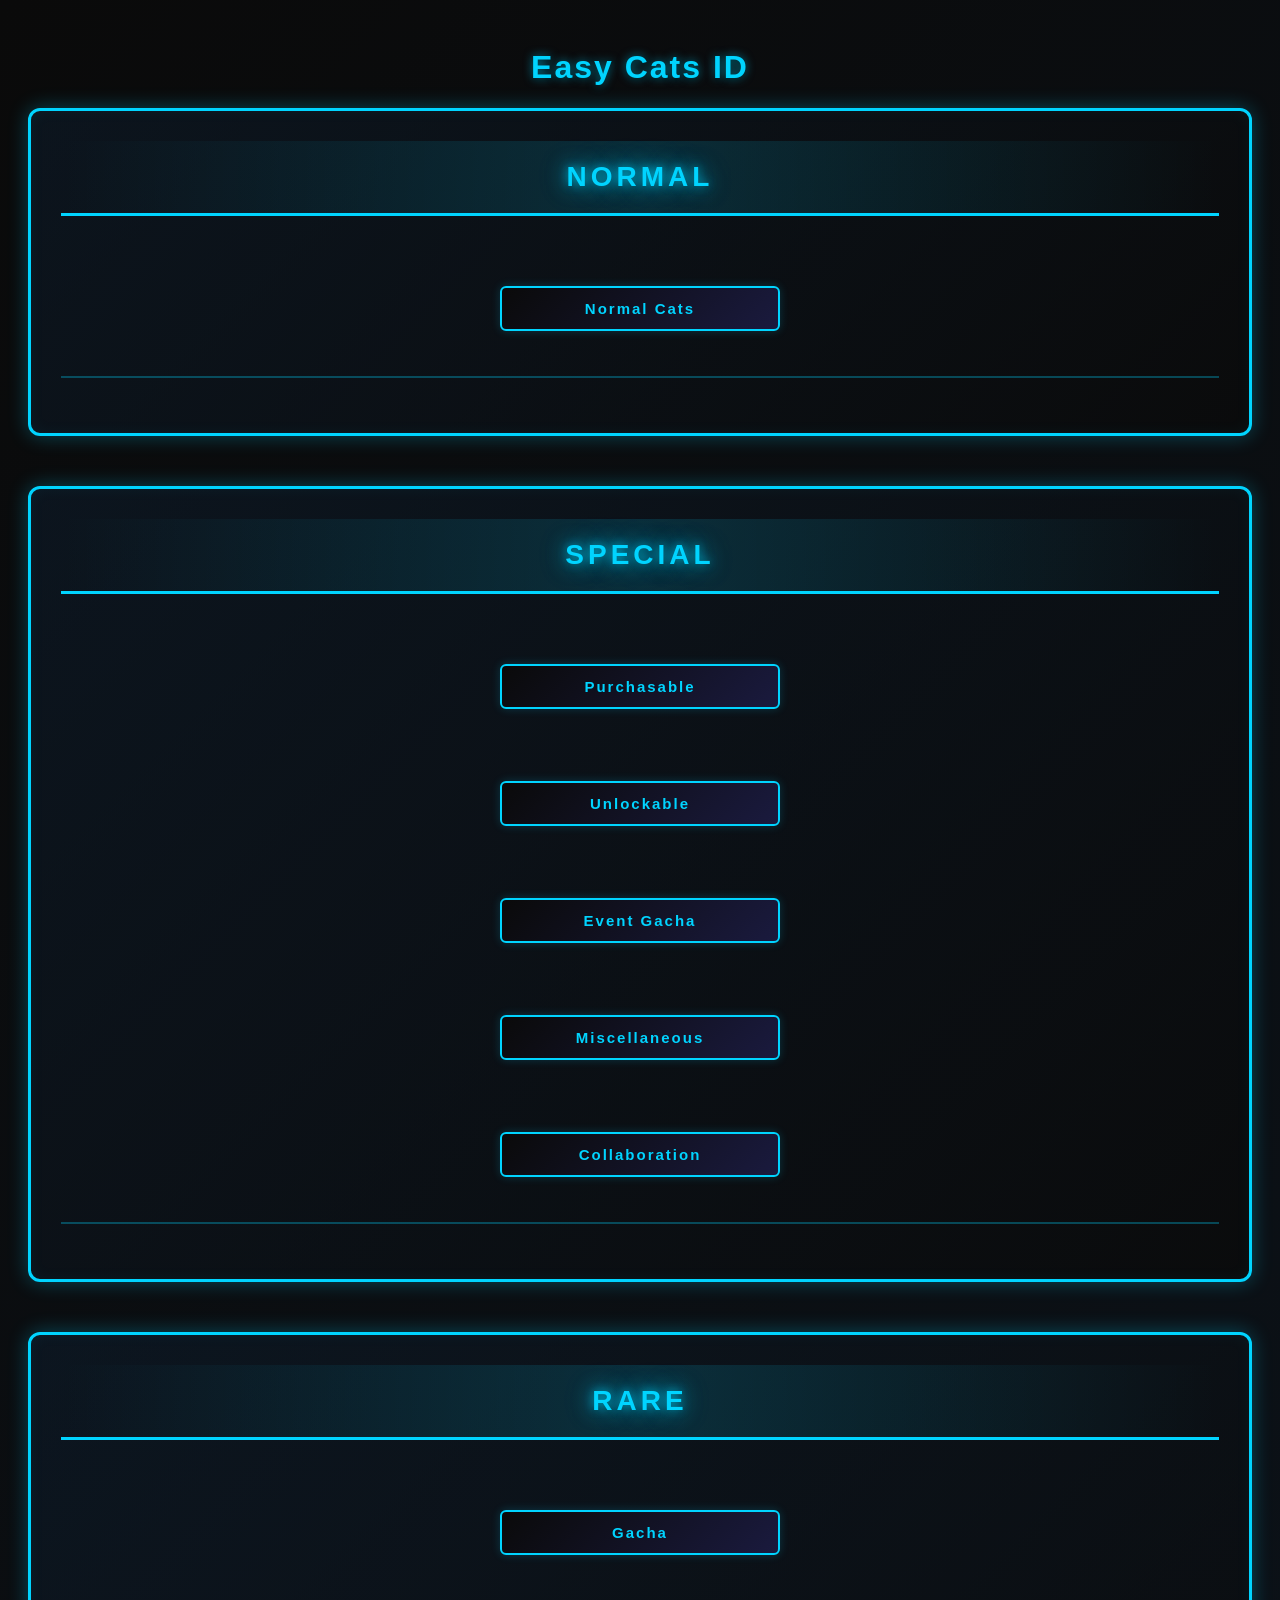
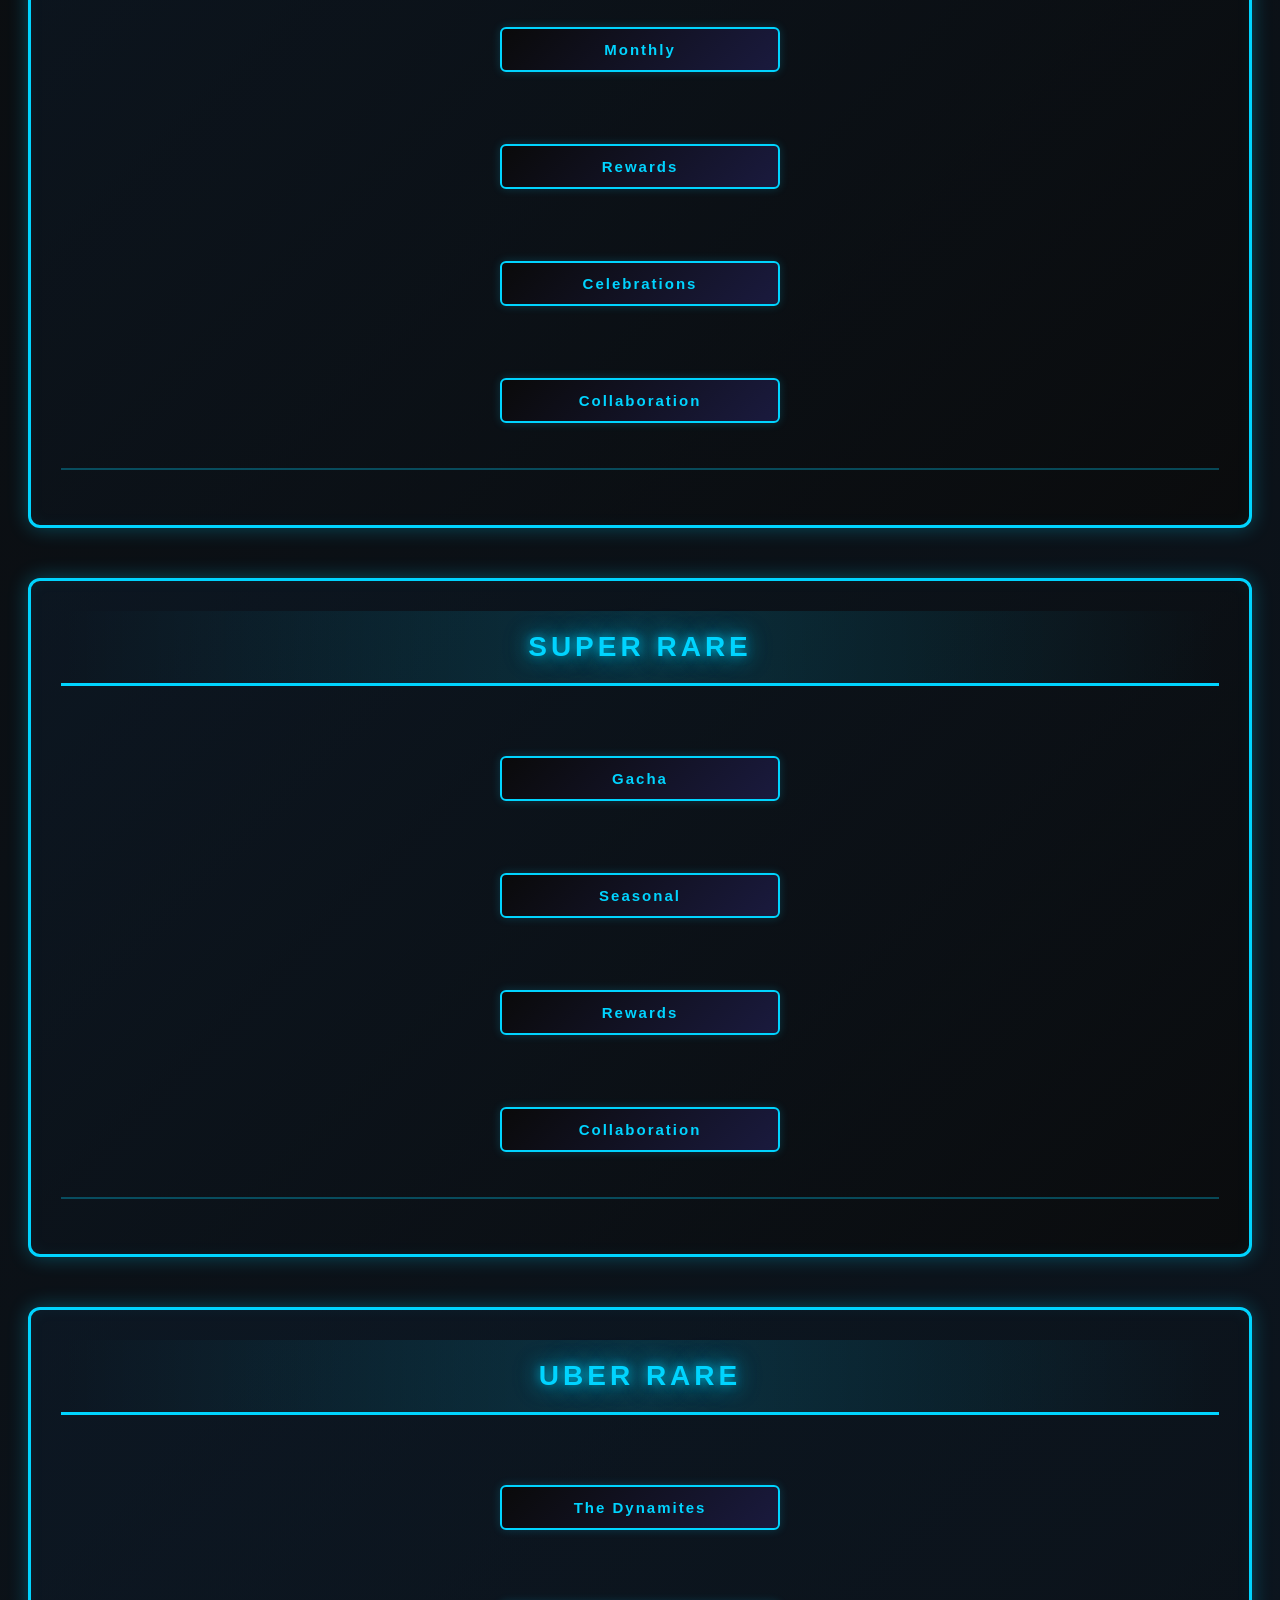
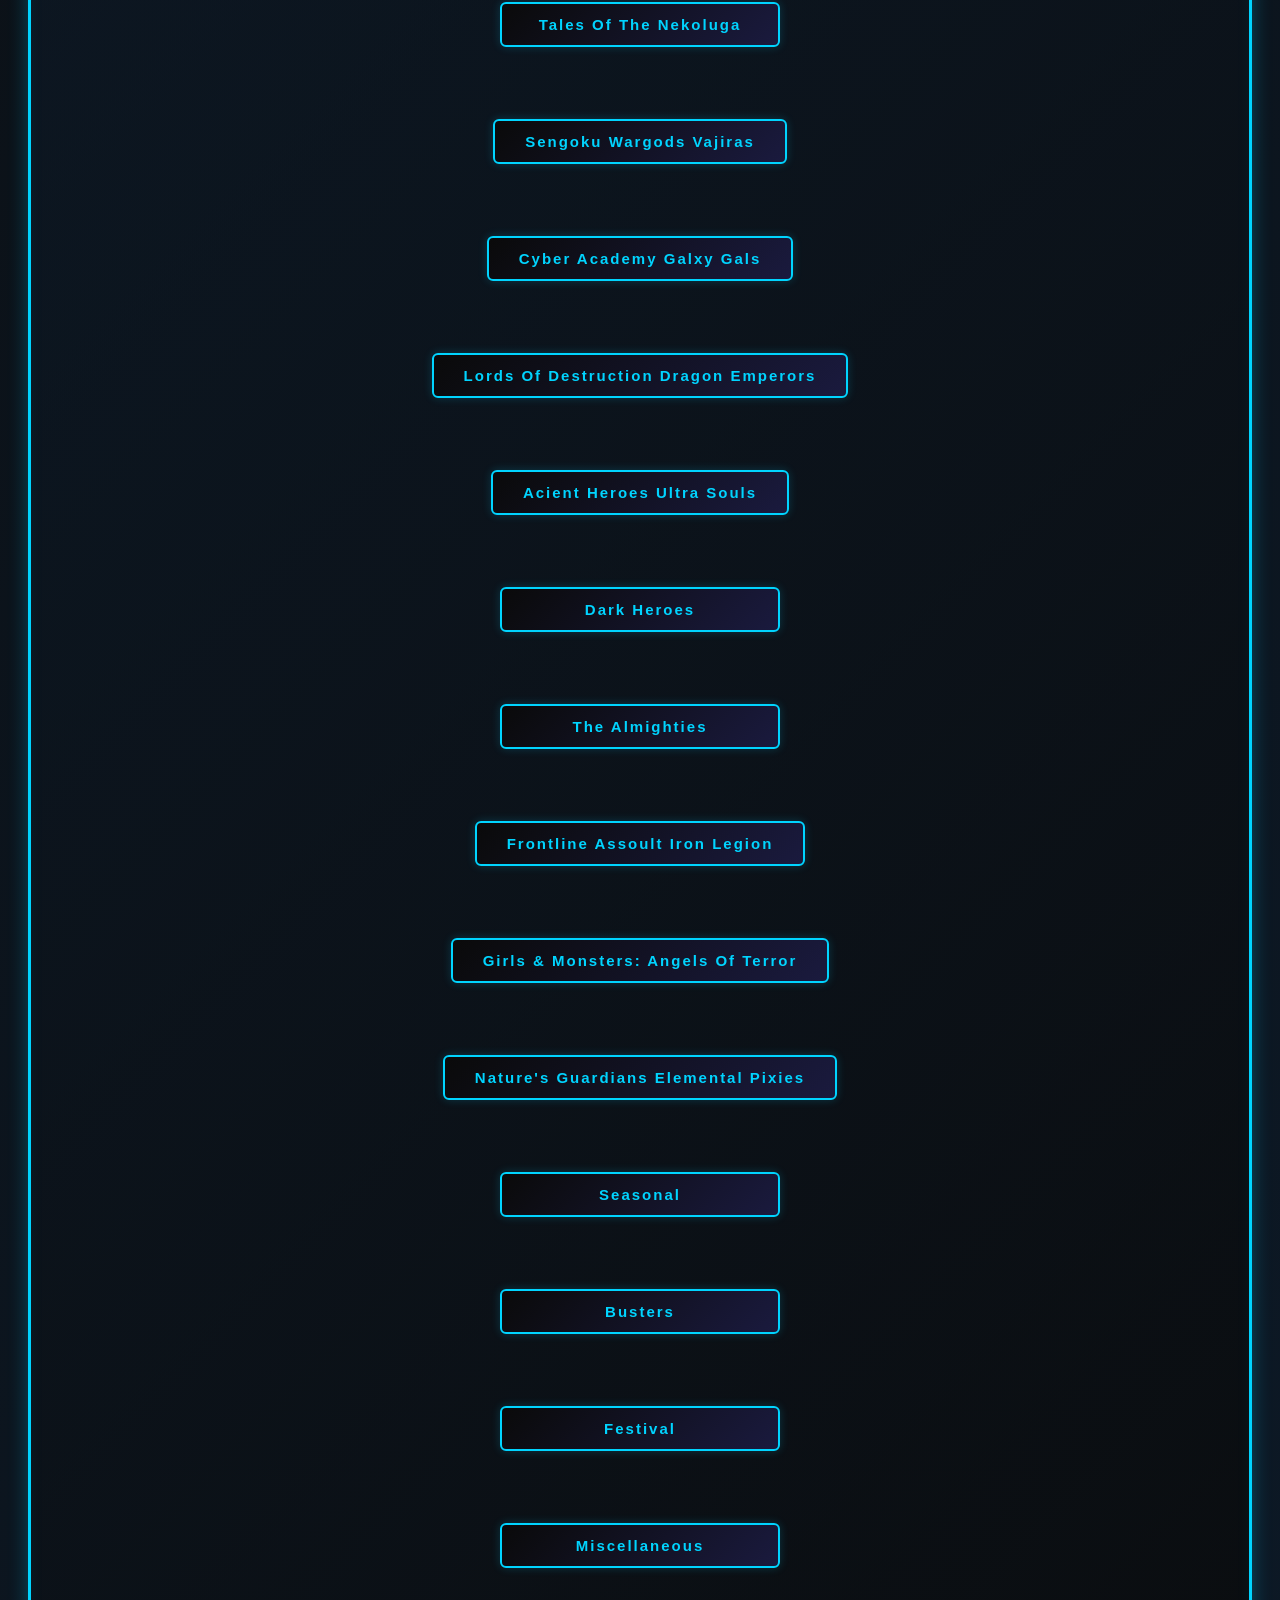
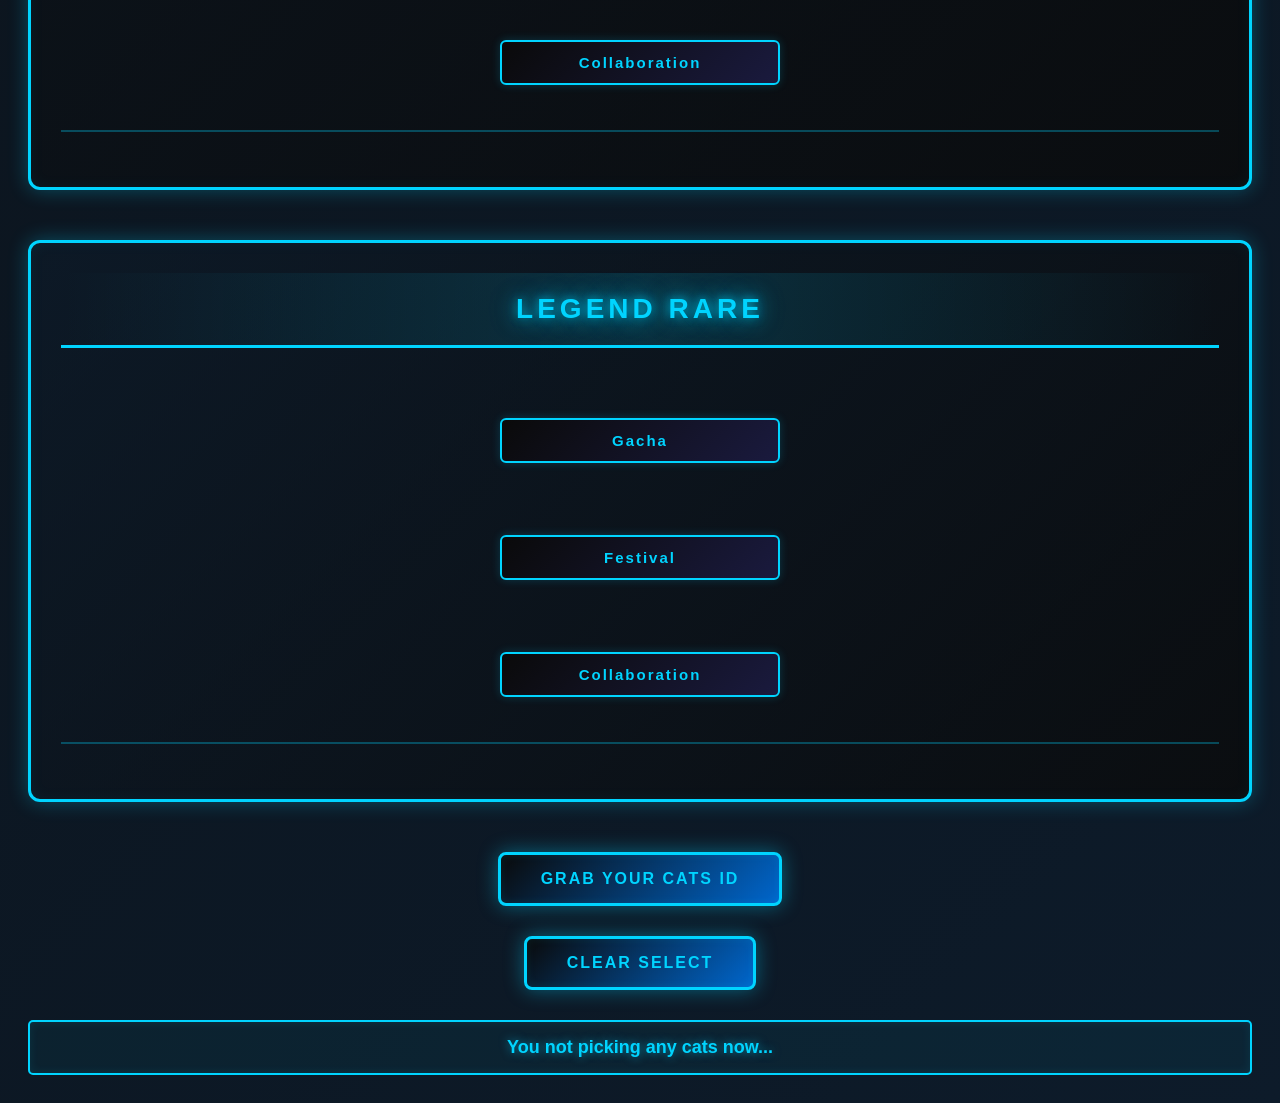
<file: Index.html>
<!DOCTYPE html>
<html lang="en">
<head>
    <meta charset="UTF-8">
    <meta name="viewport" content="width=device-width, initial-scale=1.0">
    <link rel="stylesheet" href="style.css">
    <title>Ez Cats ID V.2</title>
</head>
<body>
    <h1>Easy Cats ID</h1>

  <div id="cats-container">
    <!-- แสดงแมวแยกตามระดับ -->
  </div>

  <button onclick="showSelected()">Grab your cats id</button>
  <button onclick="clearSelected()">Clear Select</button>

  <div id="output">You not picking any cats now...</div>

  <script src="script.js"></script>
</body>
</html>
</file>
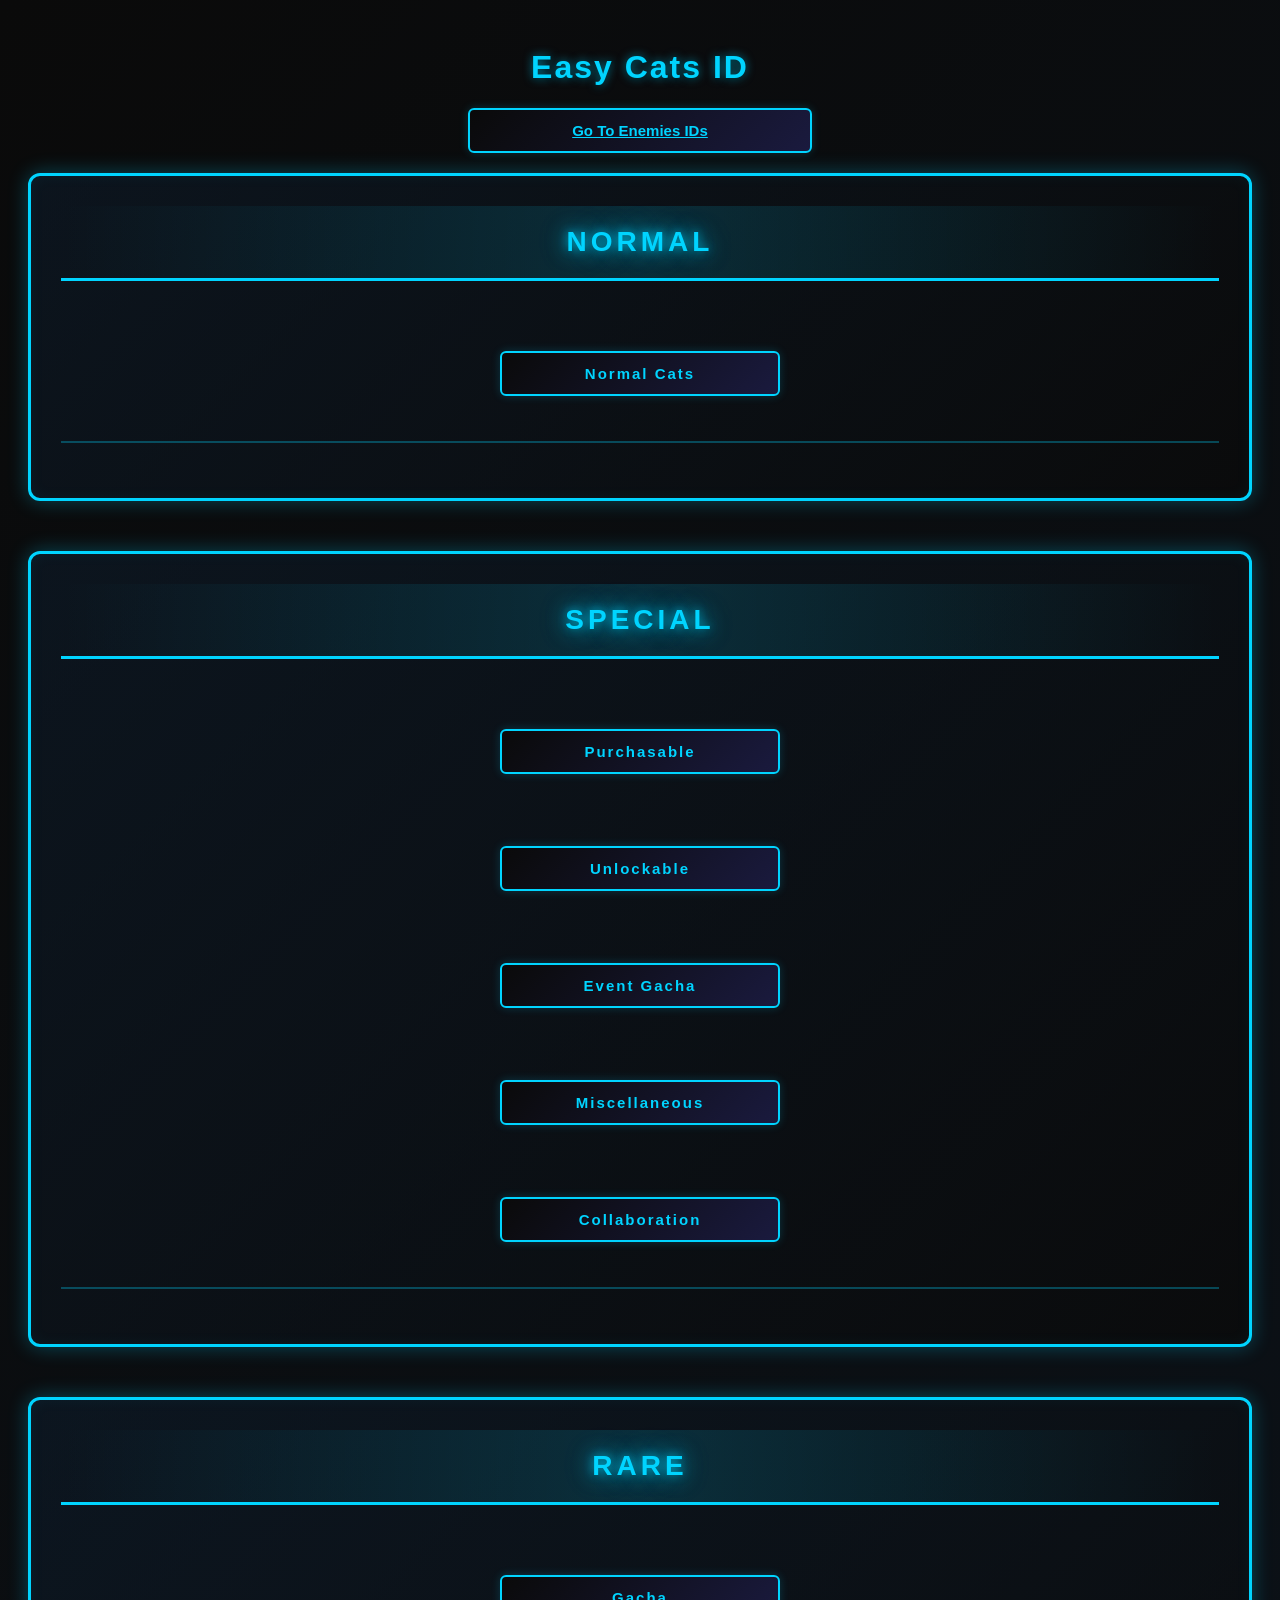
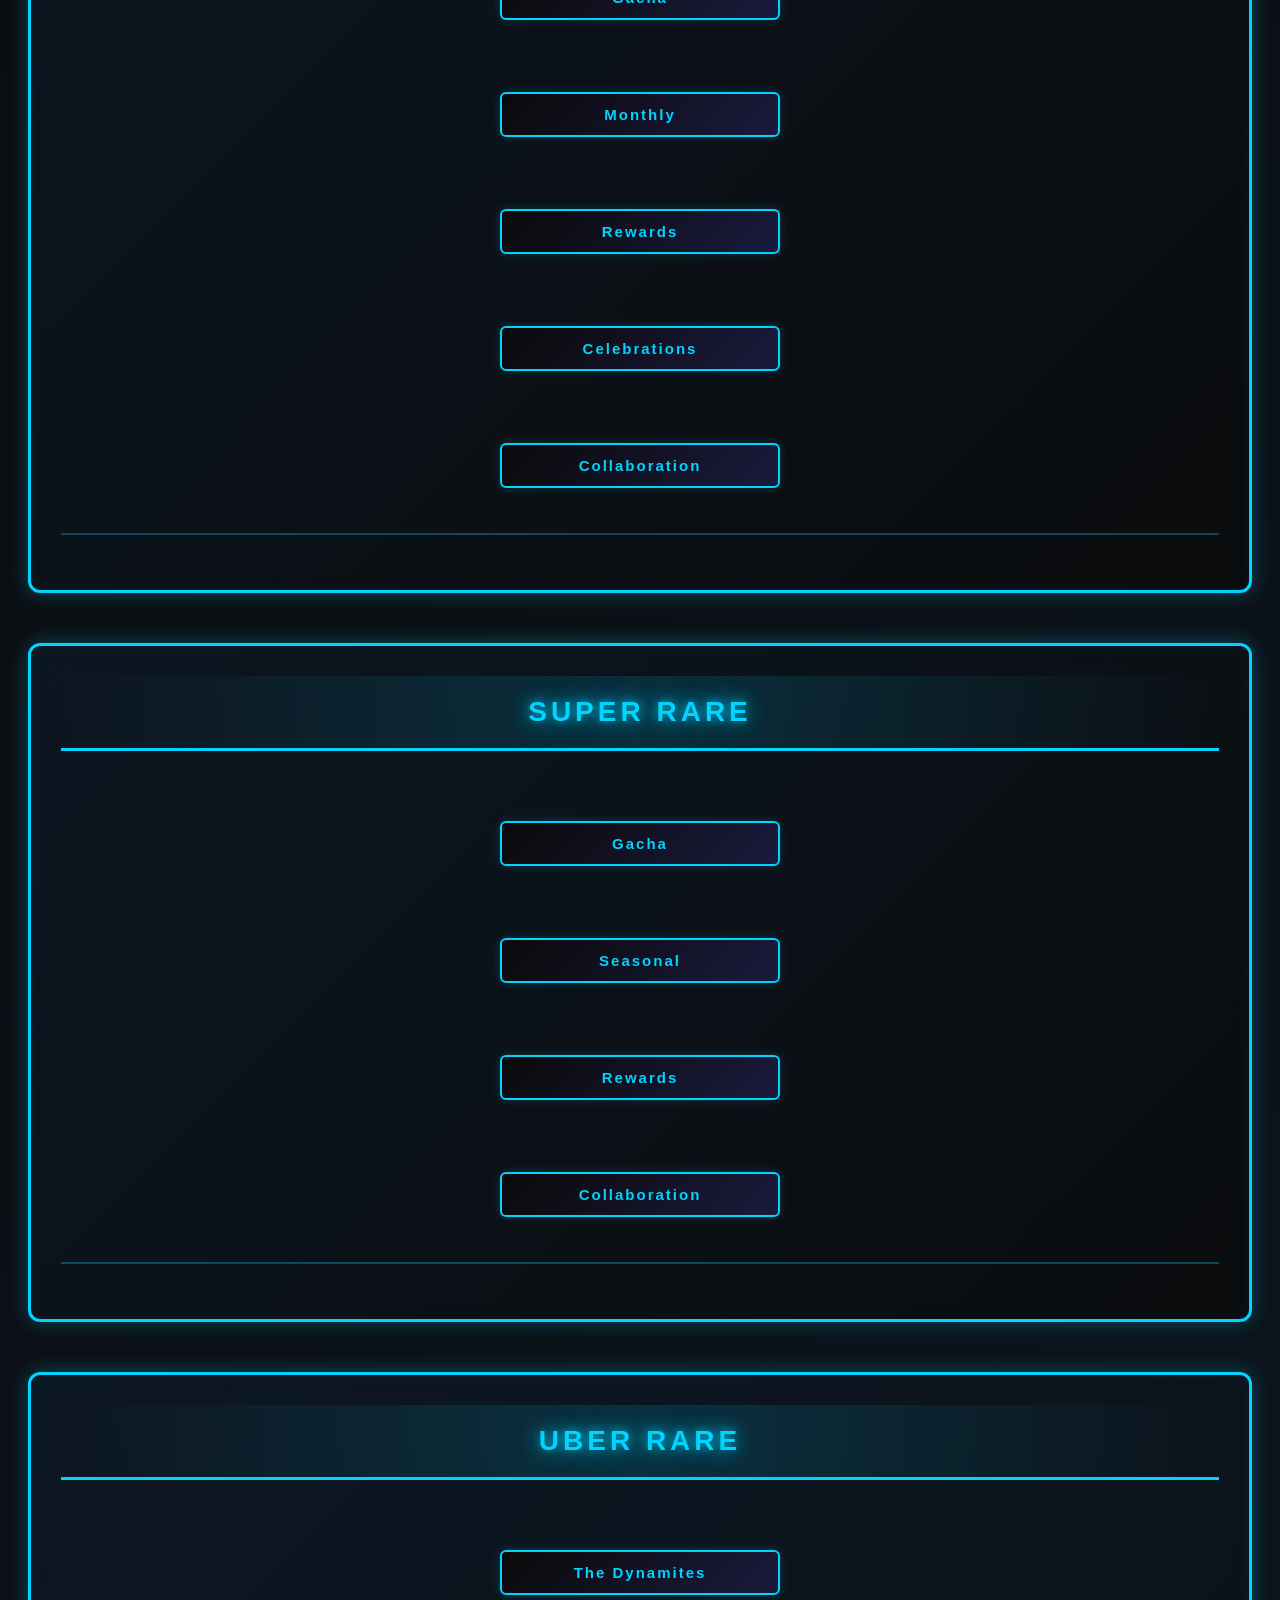
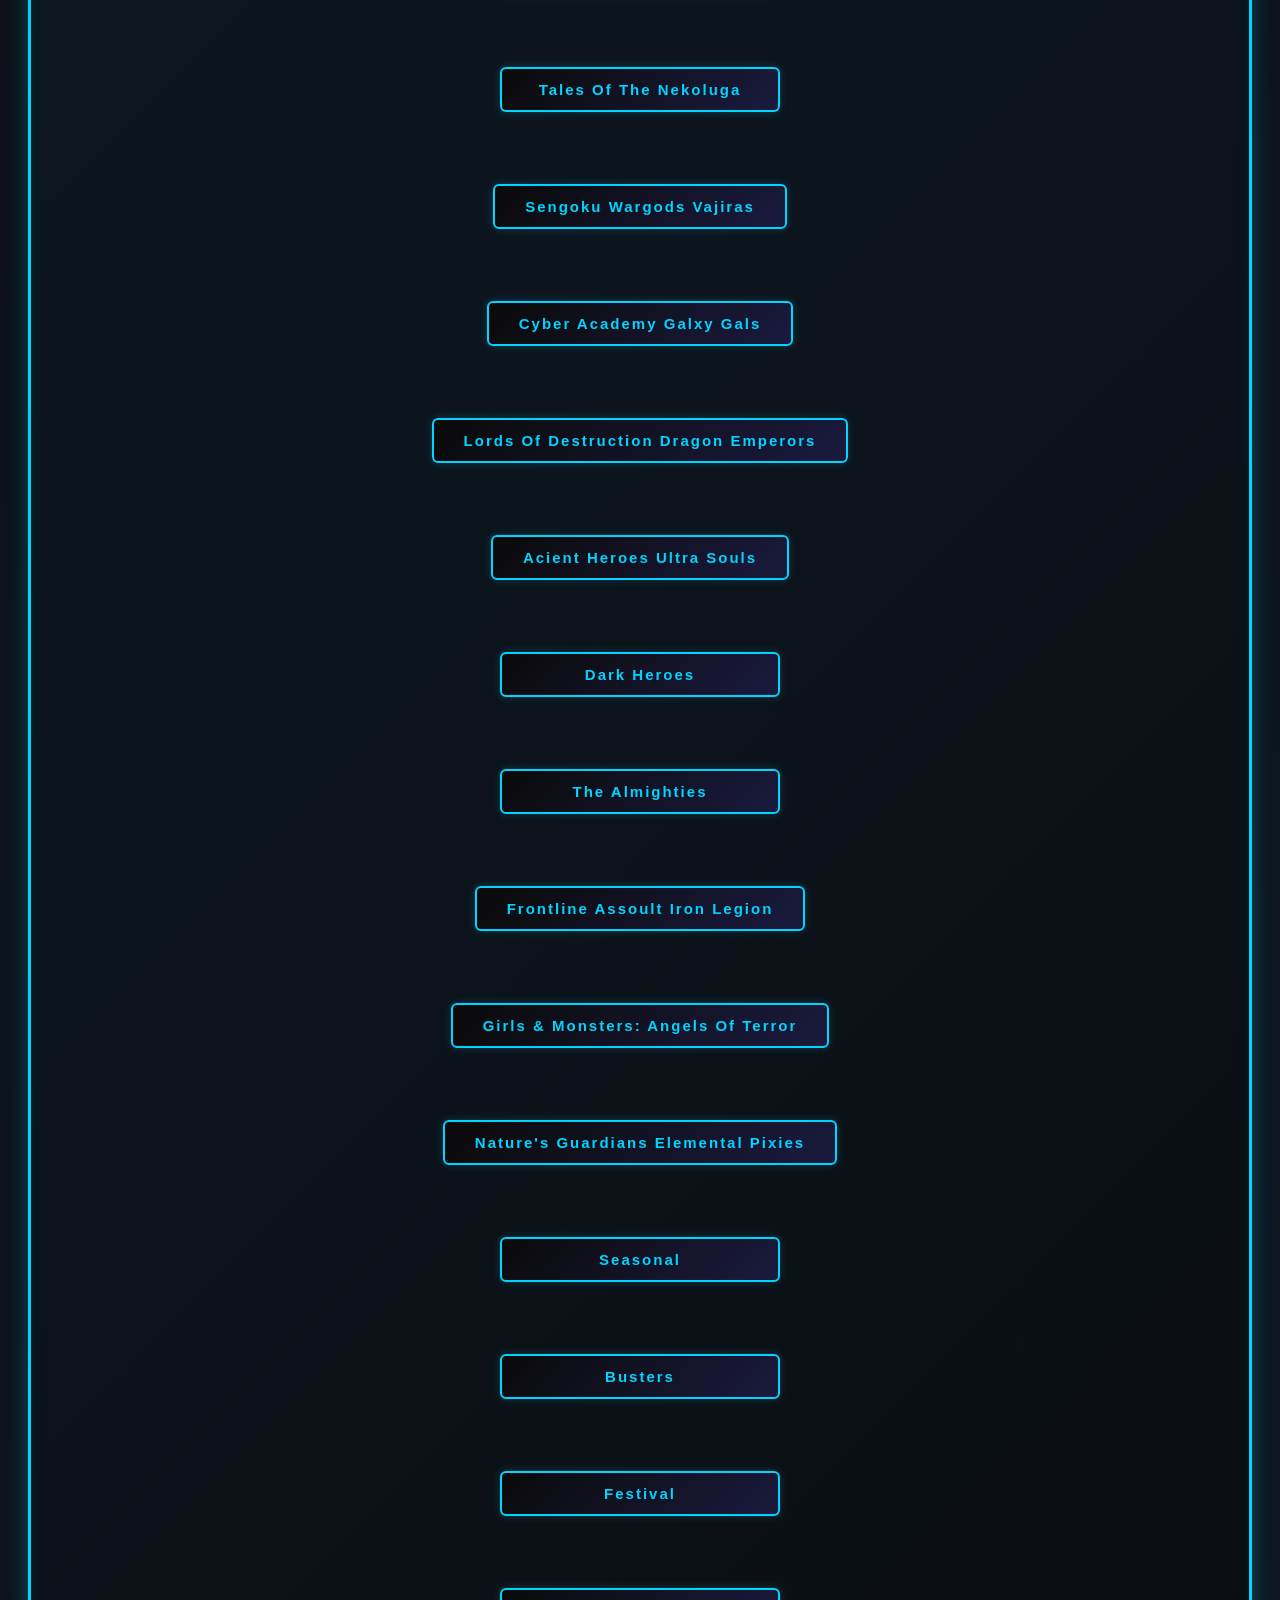
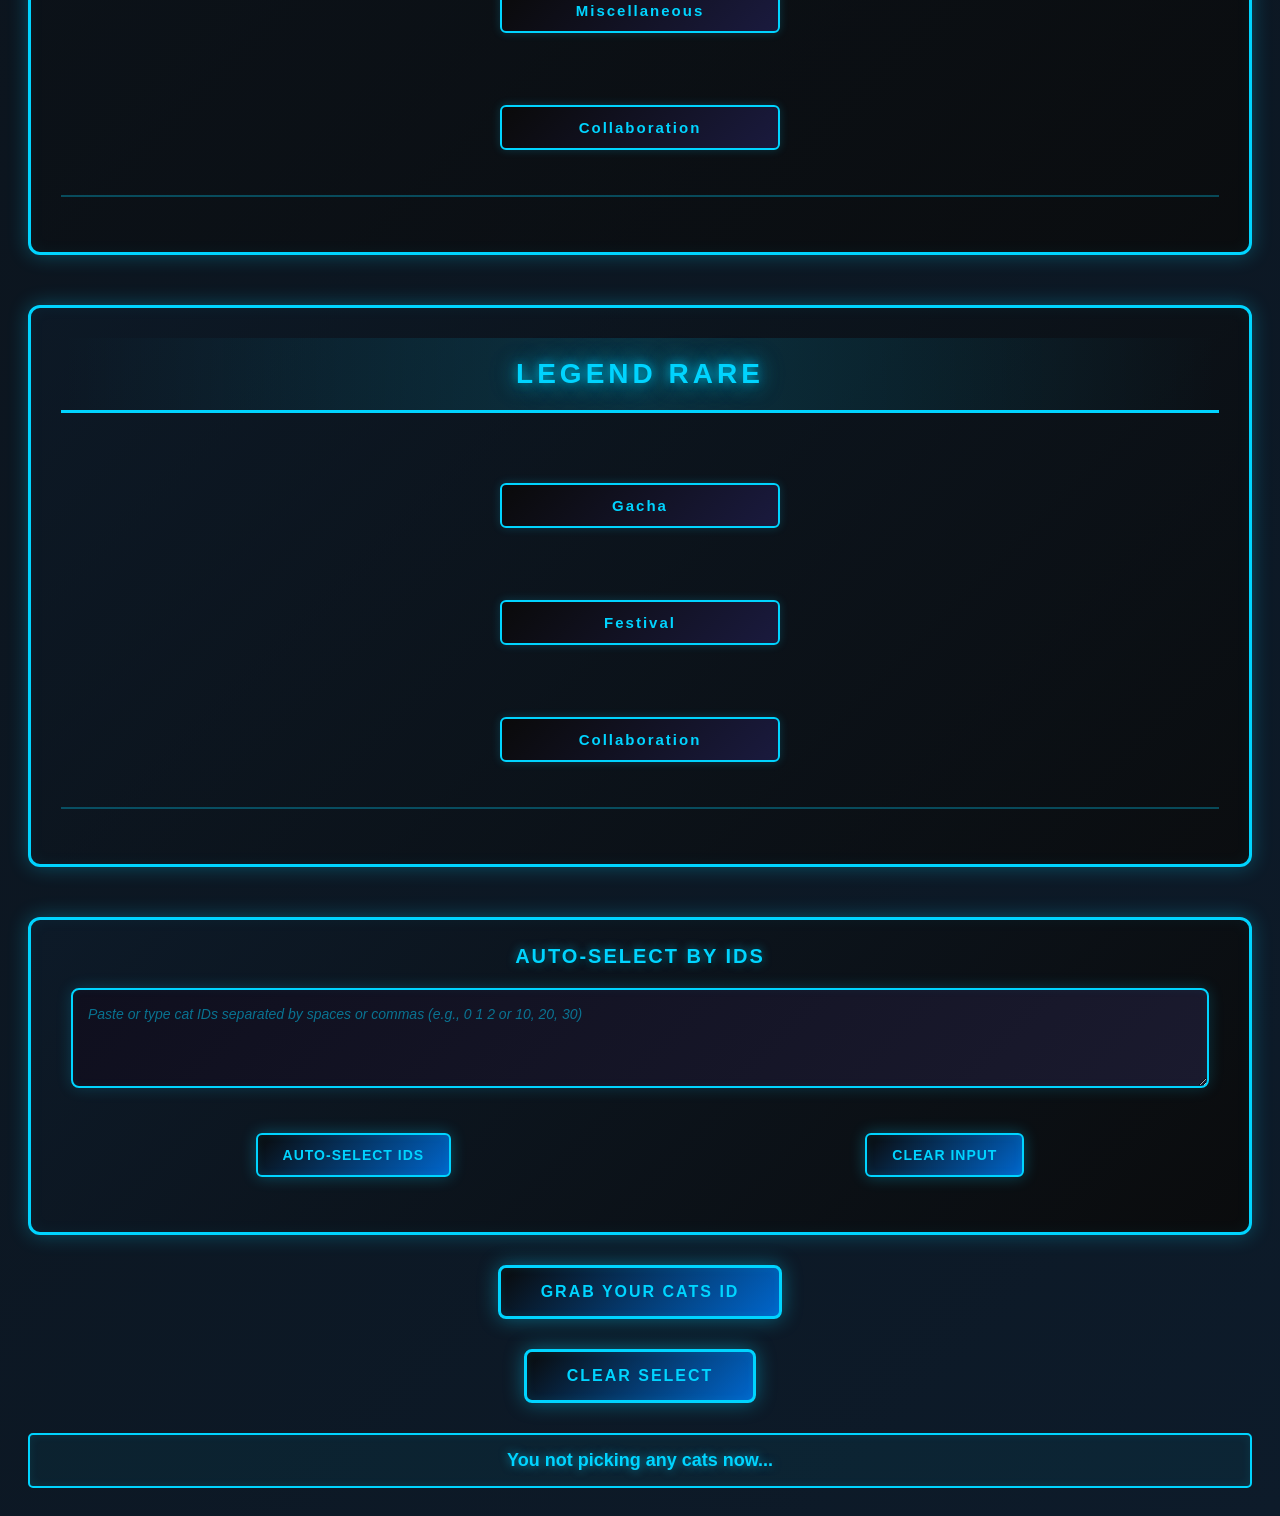
<file: index.html>
<!DOCTYPE html>
<html lang="en">
<head>
    <meta charset="UTF-8">
    <meta name="viewport" content="width=device-width, initial-scale=1.0">
    <link rel="stylesheet" href="style.css">
    <title>Ez Cats ID V.2</title>
</head>
<body>
    <h1>Easy Cats ID</h1>

  <!-- link to enemies page -->
  <div style="text-align:center; margin-bottom:20px;">
    <a href="enemies.html" class="category-btn" style="display:inline-block;">Go to Enemies IDs</a>
  </div>

  <div id="cats-container">
    <!-- แสดงแมวแยกตามระดับ -->
  </div>

  <div class="auto-select-section">
    <h3>Auto-Select by IDs</h3>
    <textarea id="idInput" placeholder="Paste or type cat IDs separated by spaces or commas (e.g., 0 1 2 or 10, 20, 30)"></textarea>
    <div class="button-group">
      <button onclick="autoSelectFromInput()">Auto-Select IDs</button>
      <button onclick="clearIdInput()">Clear Input</button>
    </div>
  </div>

  <button onclick="showSelected()">Grab your cats id</button>
  <button onclick="clearSelected()">Clear Select</button>

  <div id="output">You not picking any cats now...</div>

  <script src="script.js"></script>
</body>
</html>
</file>
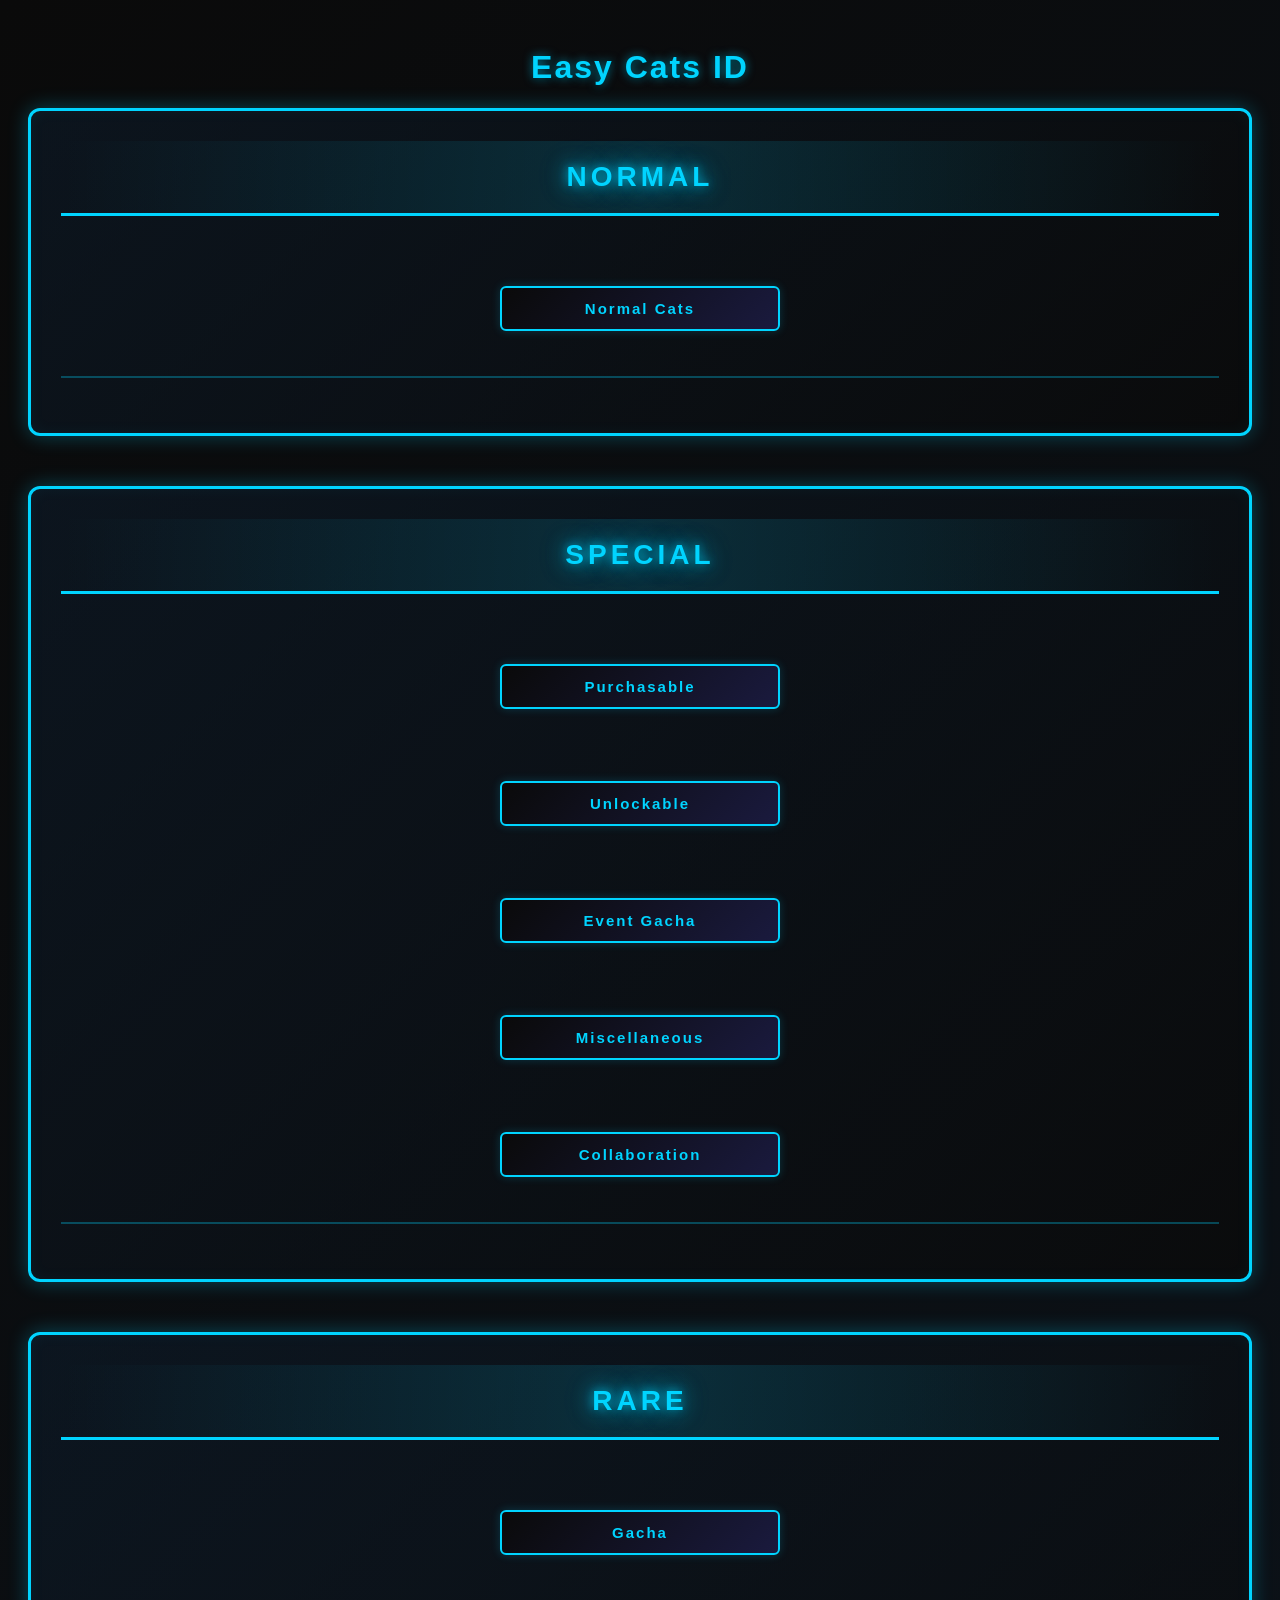
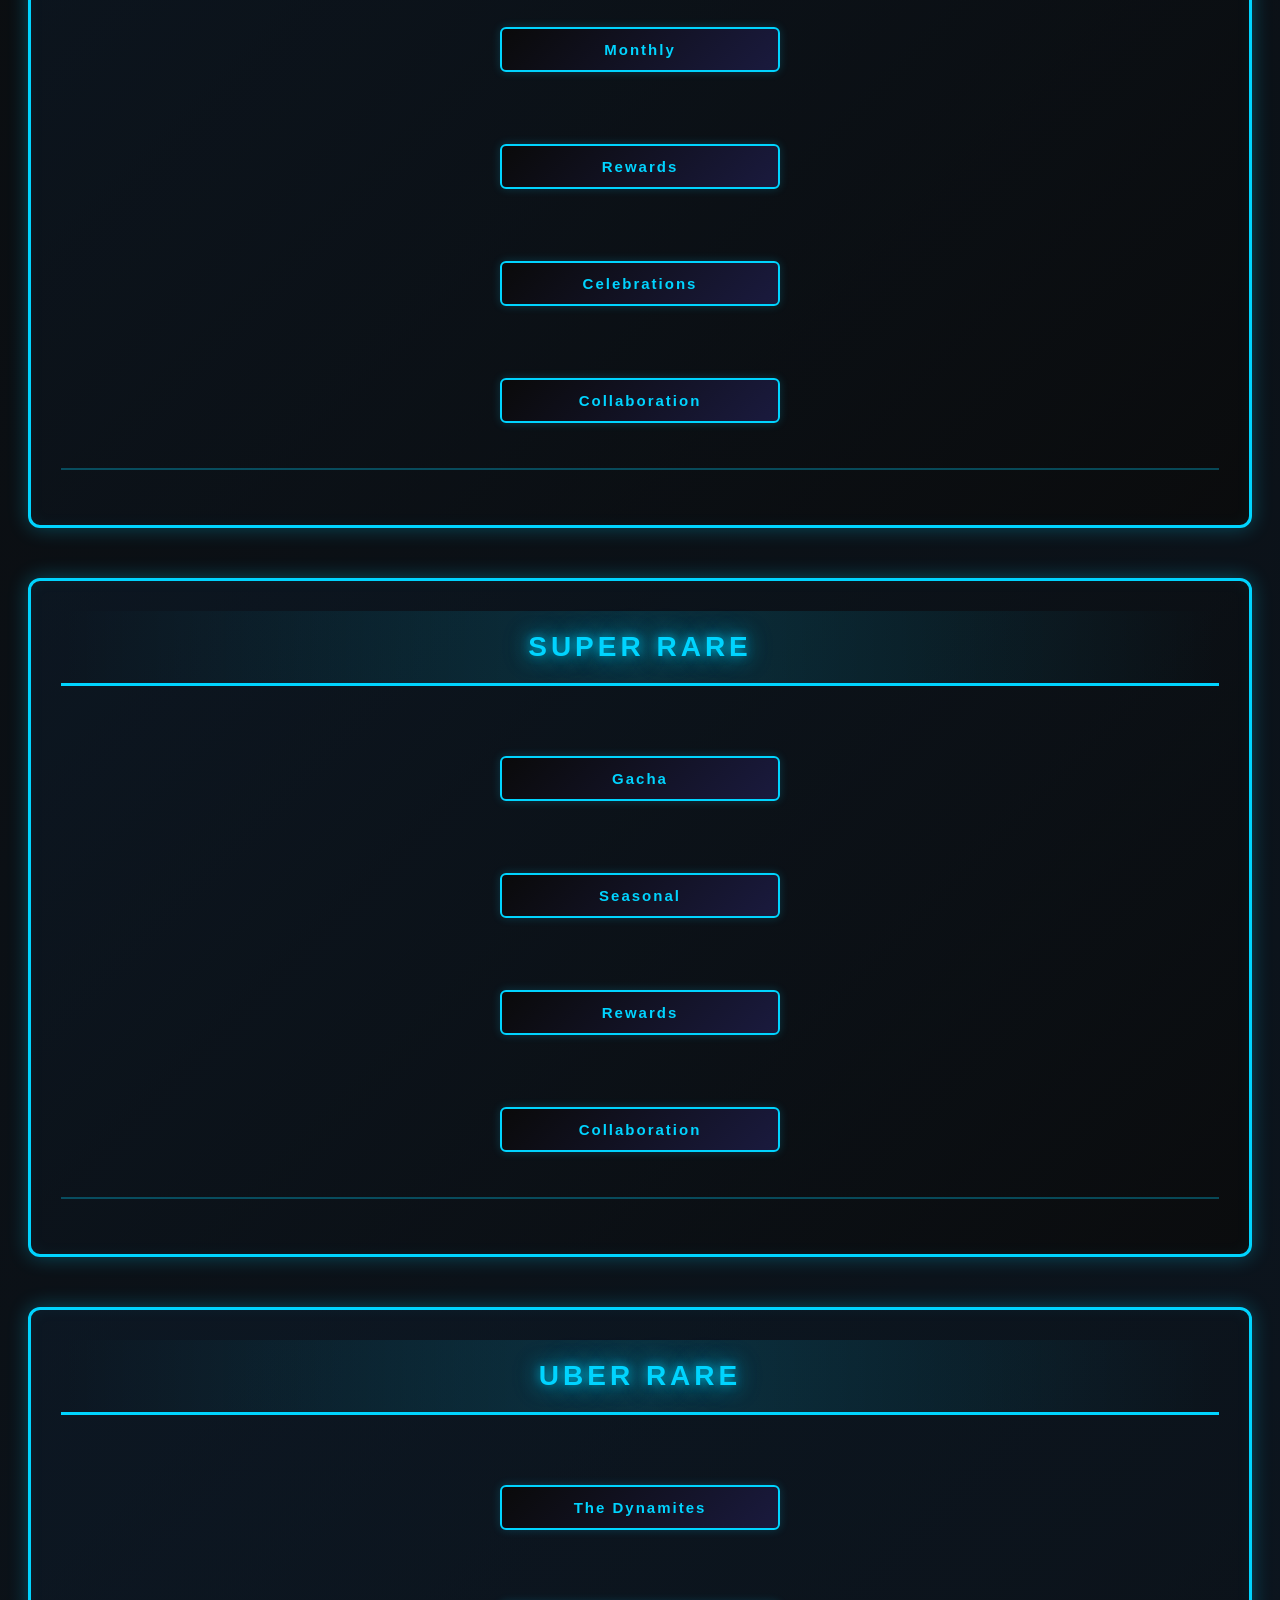
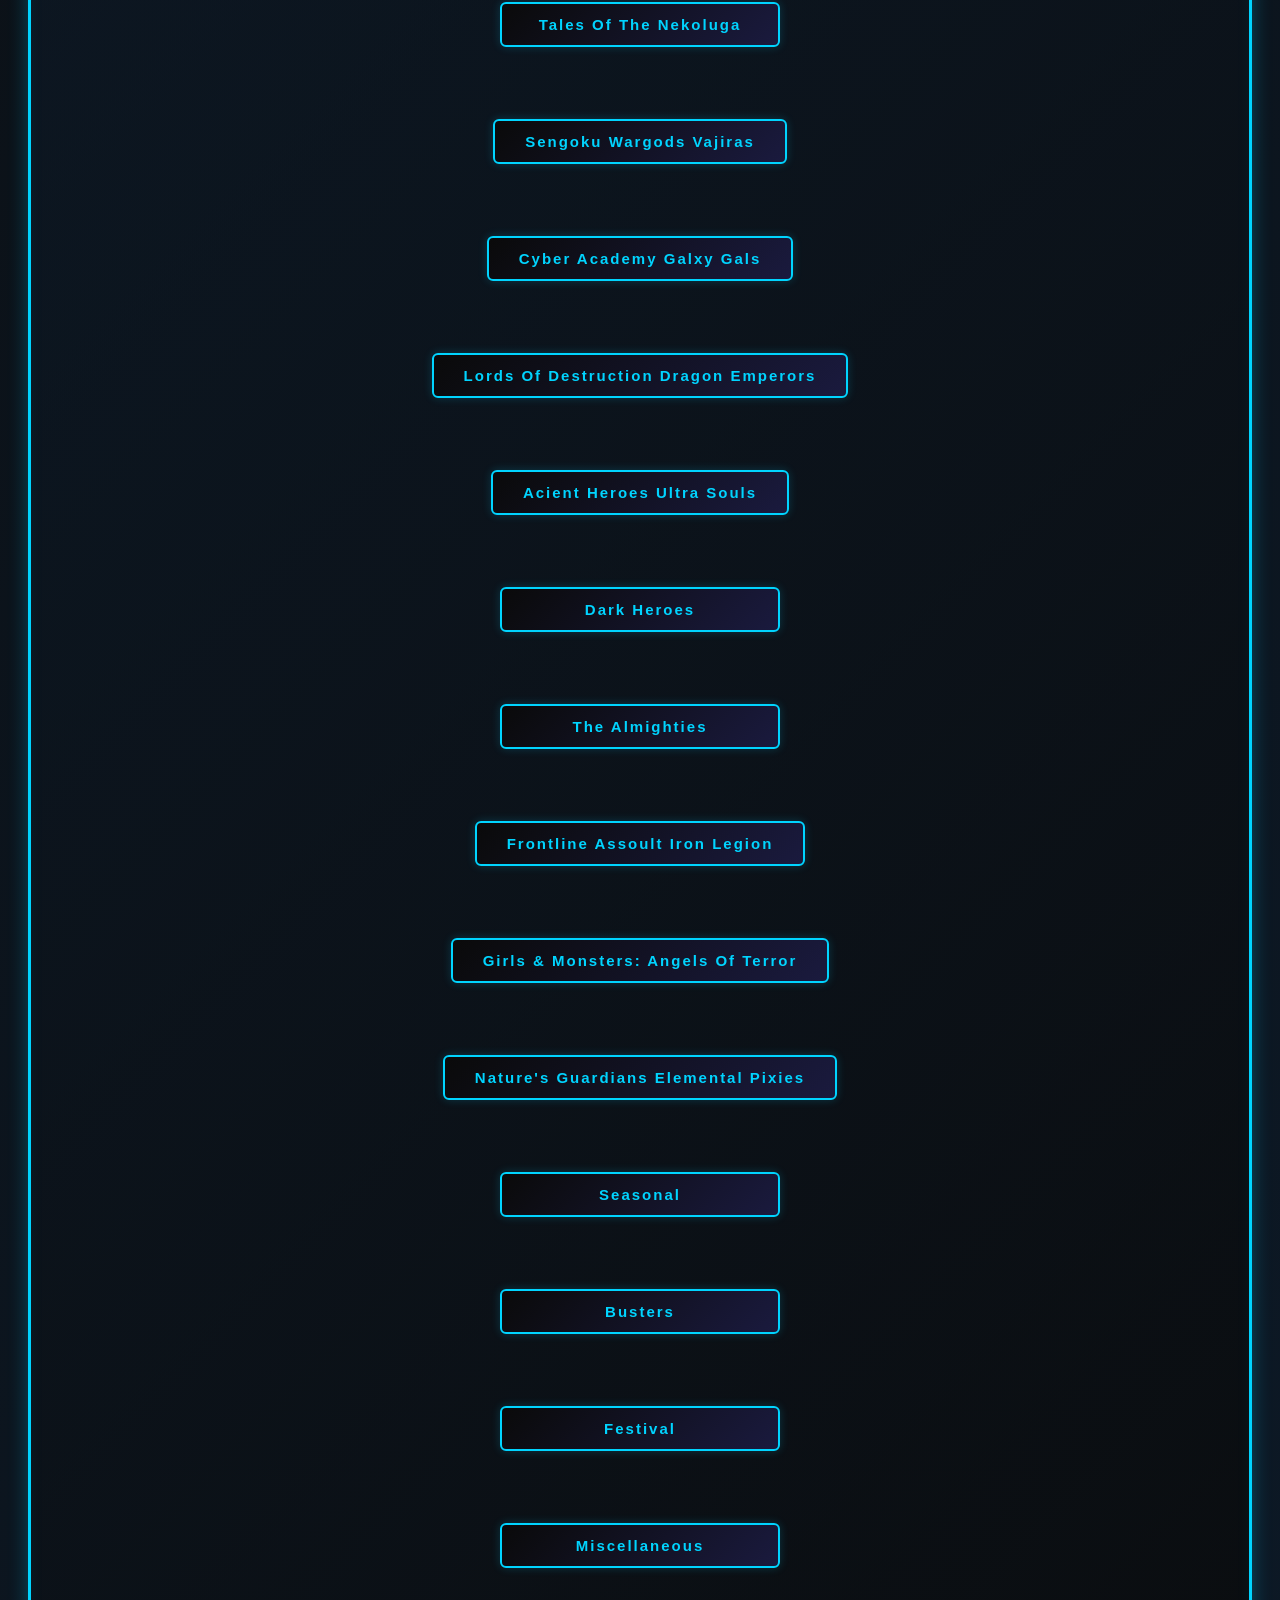
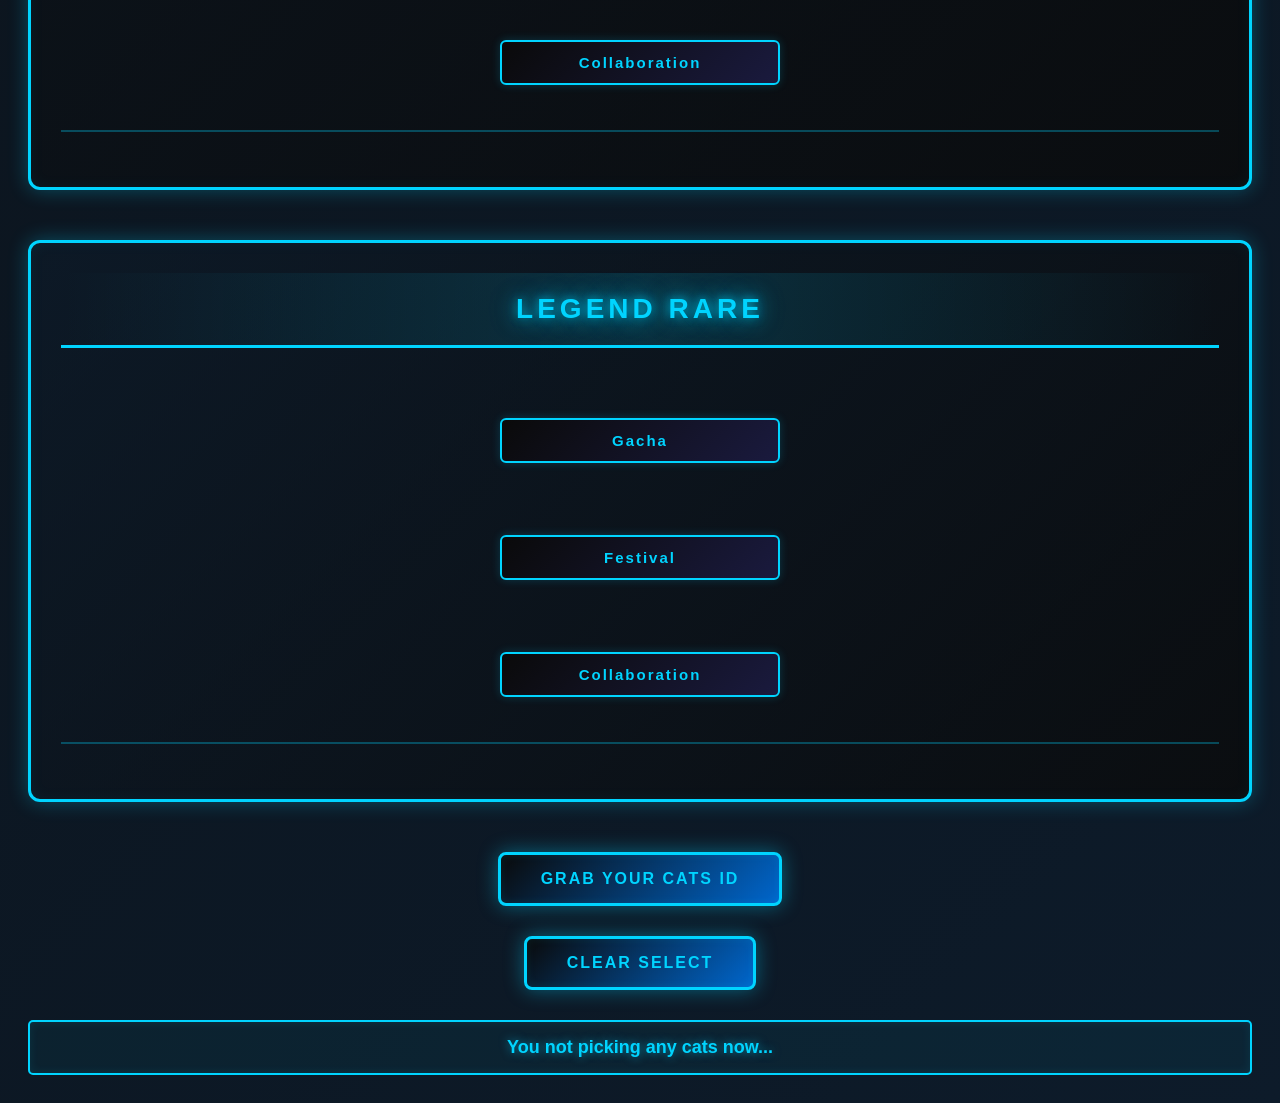
<file: EasyCatsID.html>
<!DOCTYPE html>
<html lang="en">
<head>
    <meta charset="UTF-8">
    <meta name="viewport" content="width=device-width, initial-scale=1.0">
    <link rel="stylesheet" href="style.css">
    <title>Ez Cats ID V.2</title>
</head>
<body>
    <h1>Easy Cats ID</h1>

  <div id="cats-container">
    <!-- แสดงแมวแยกตามระดับ -->
  </div>

  <button onclick="showSelected()">Grab your cats id</button>
  <button onclick="clearSelected()">Clear Select</button>

  <div id="output">You not picking any cats now...</div>

  <script src="script.js"></script>
</body>
</html>
</file>
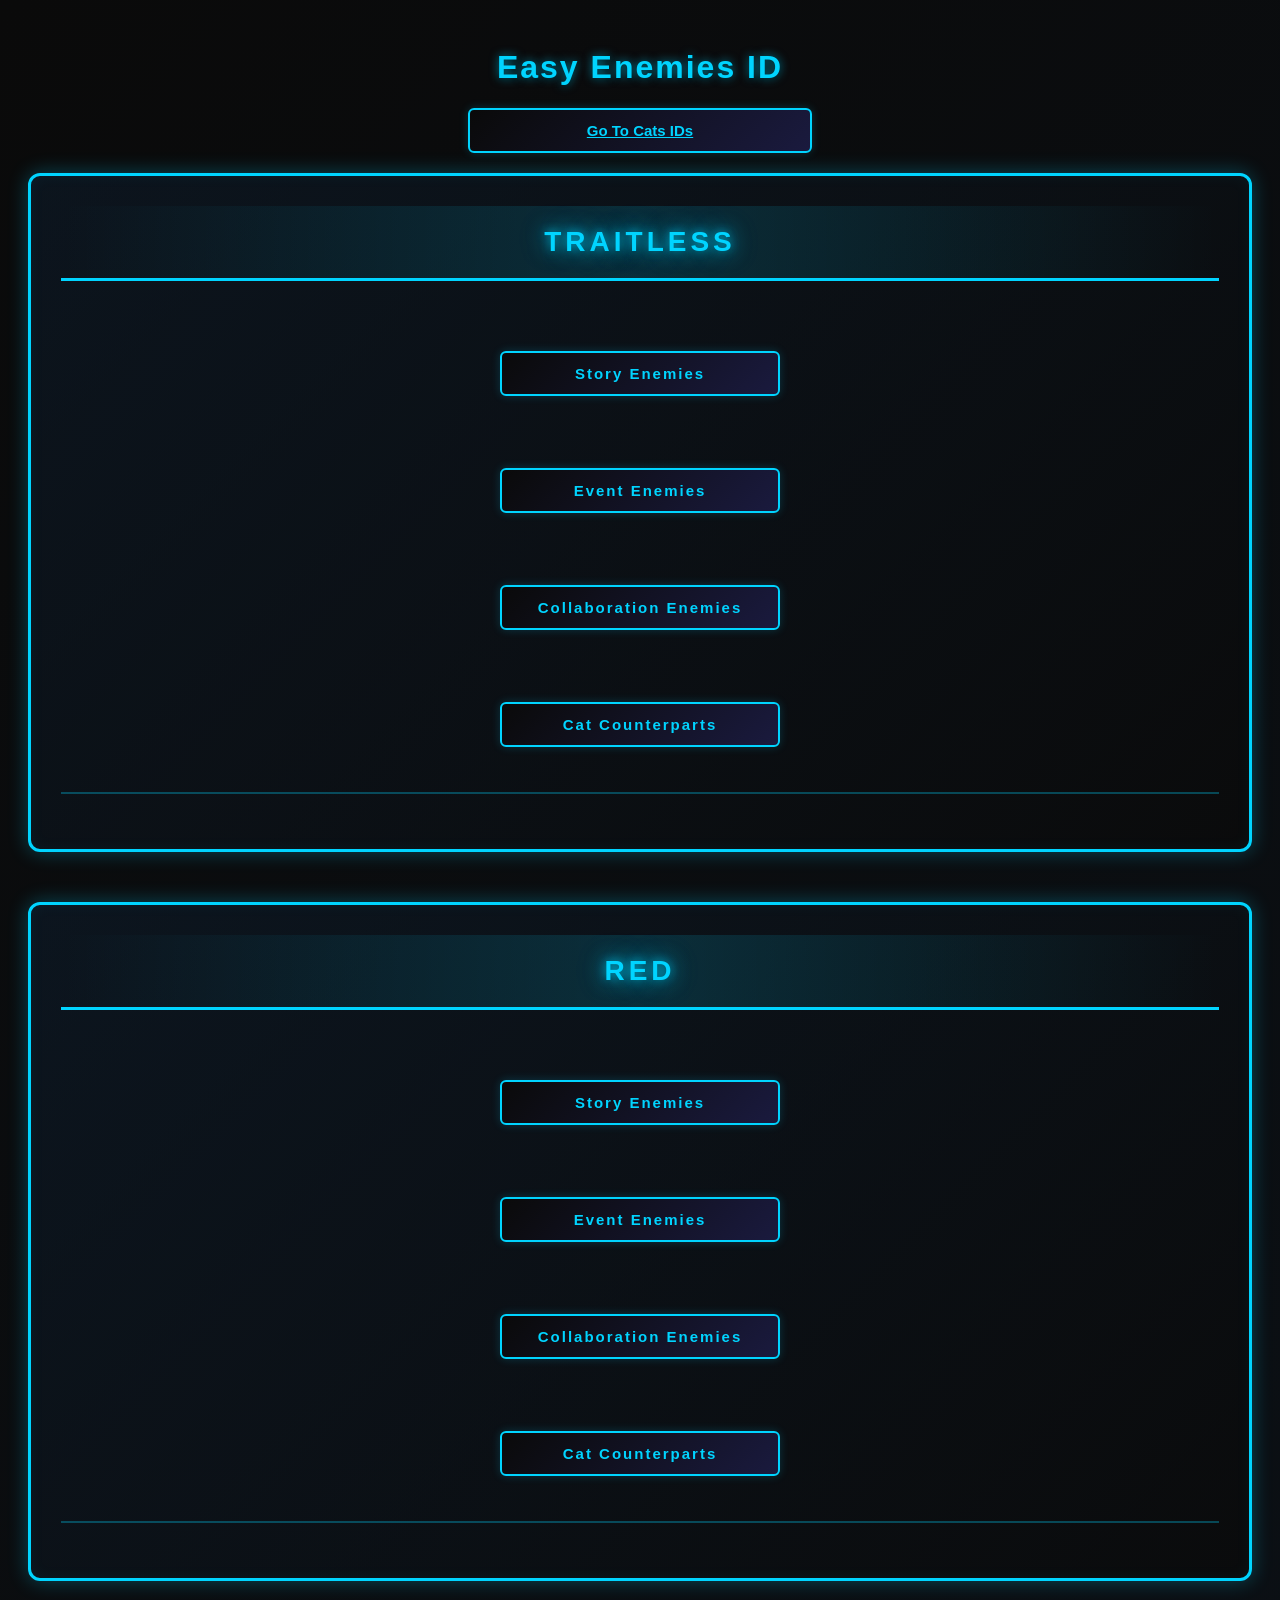
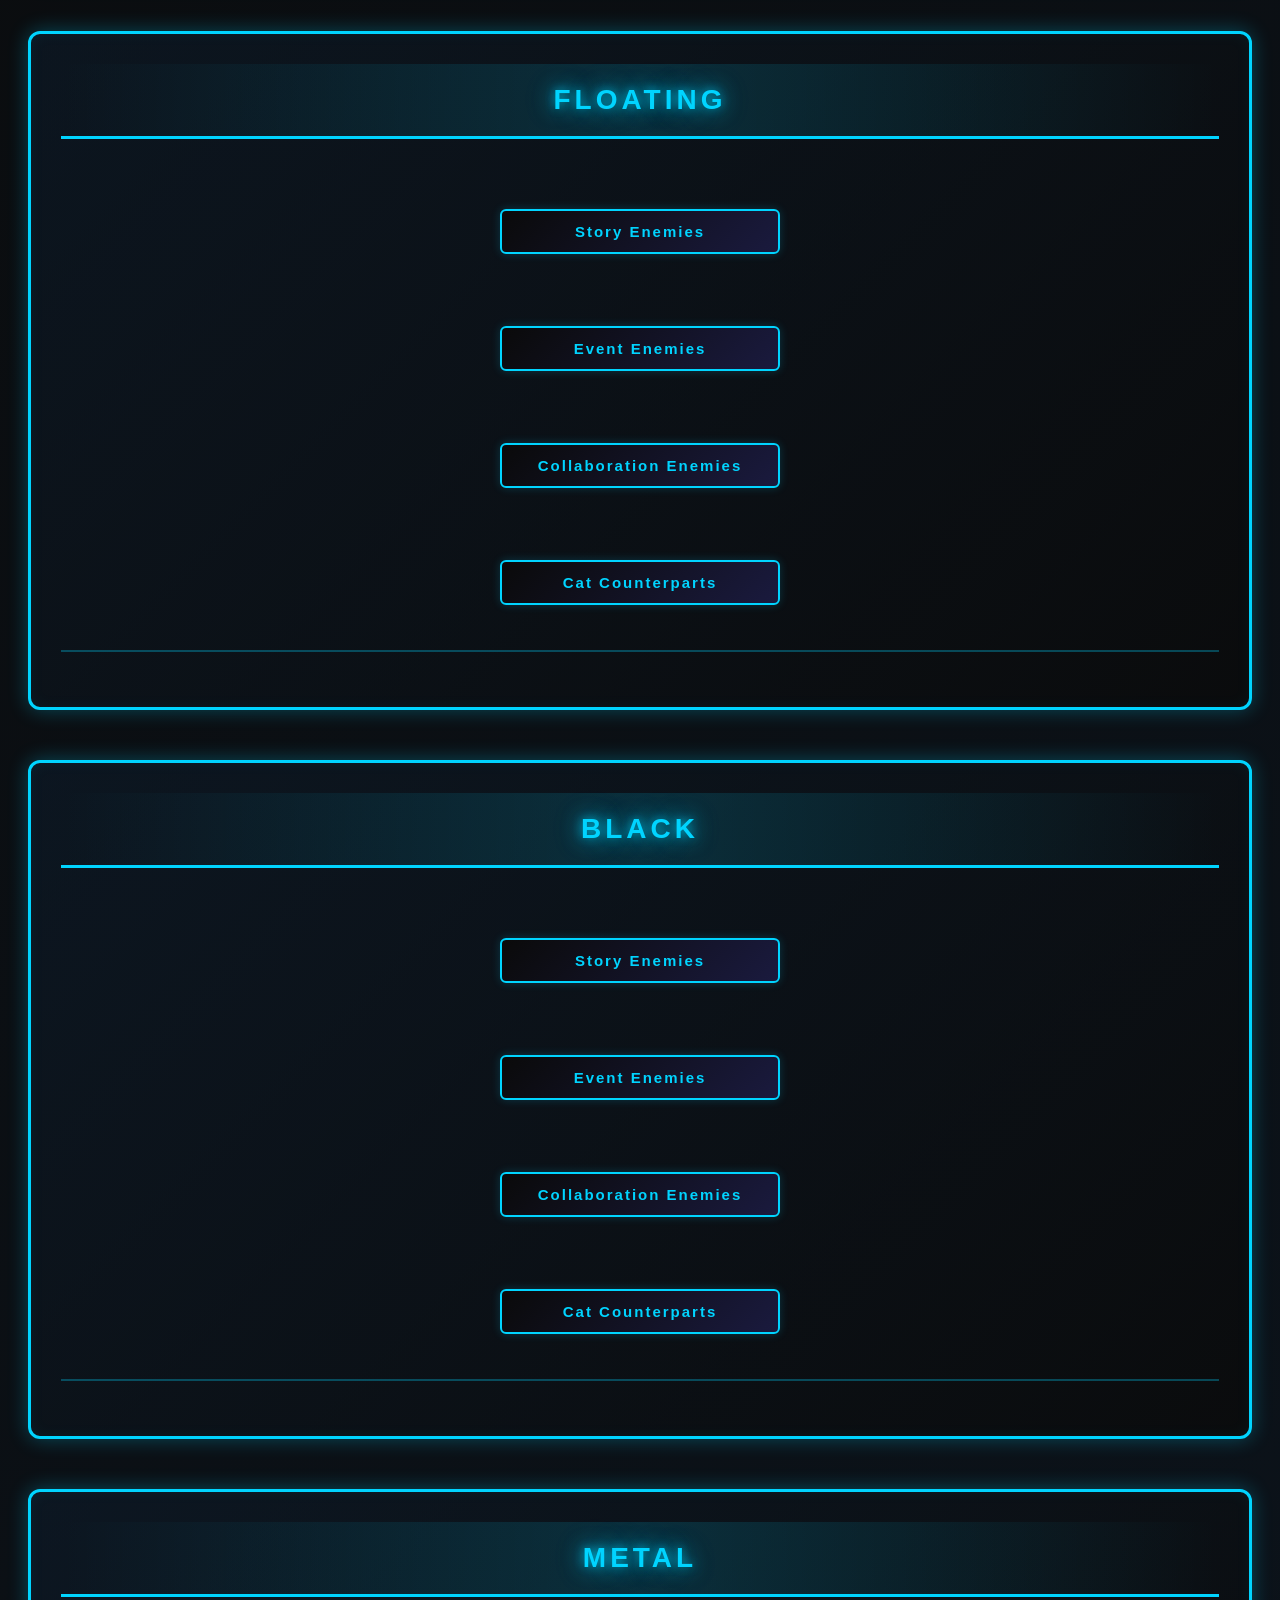
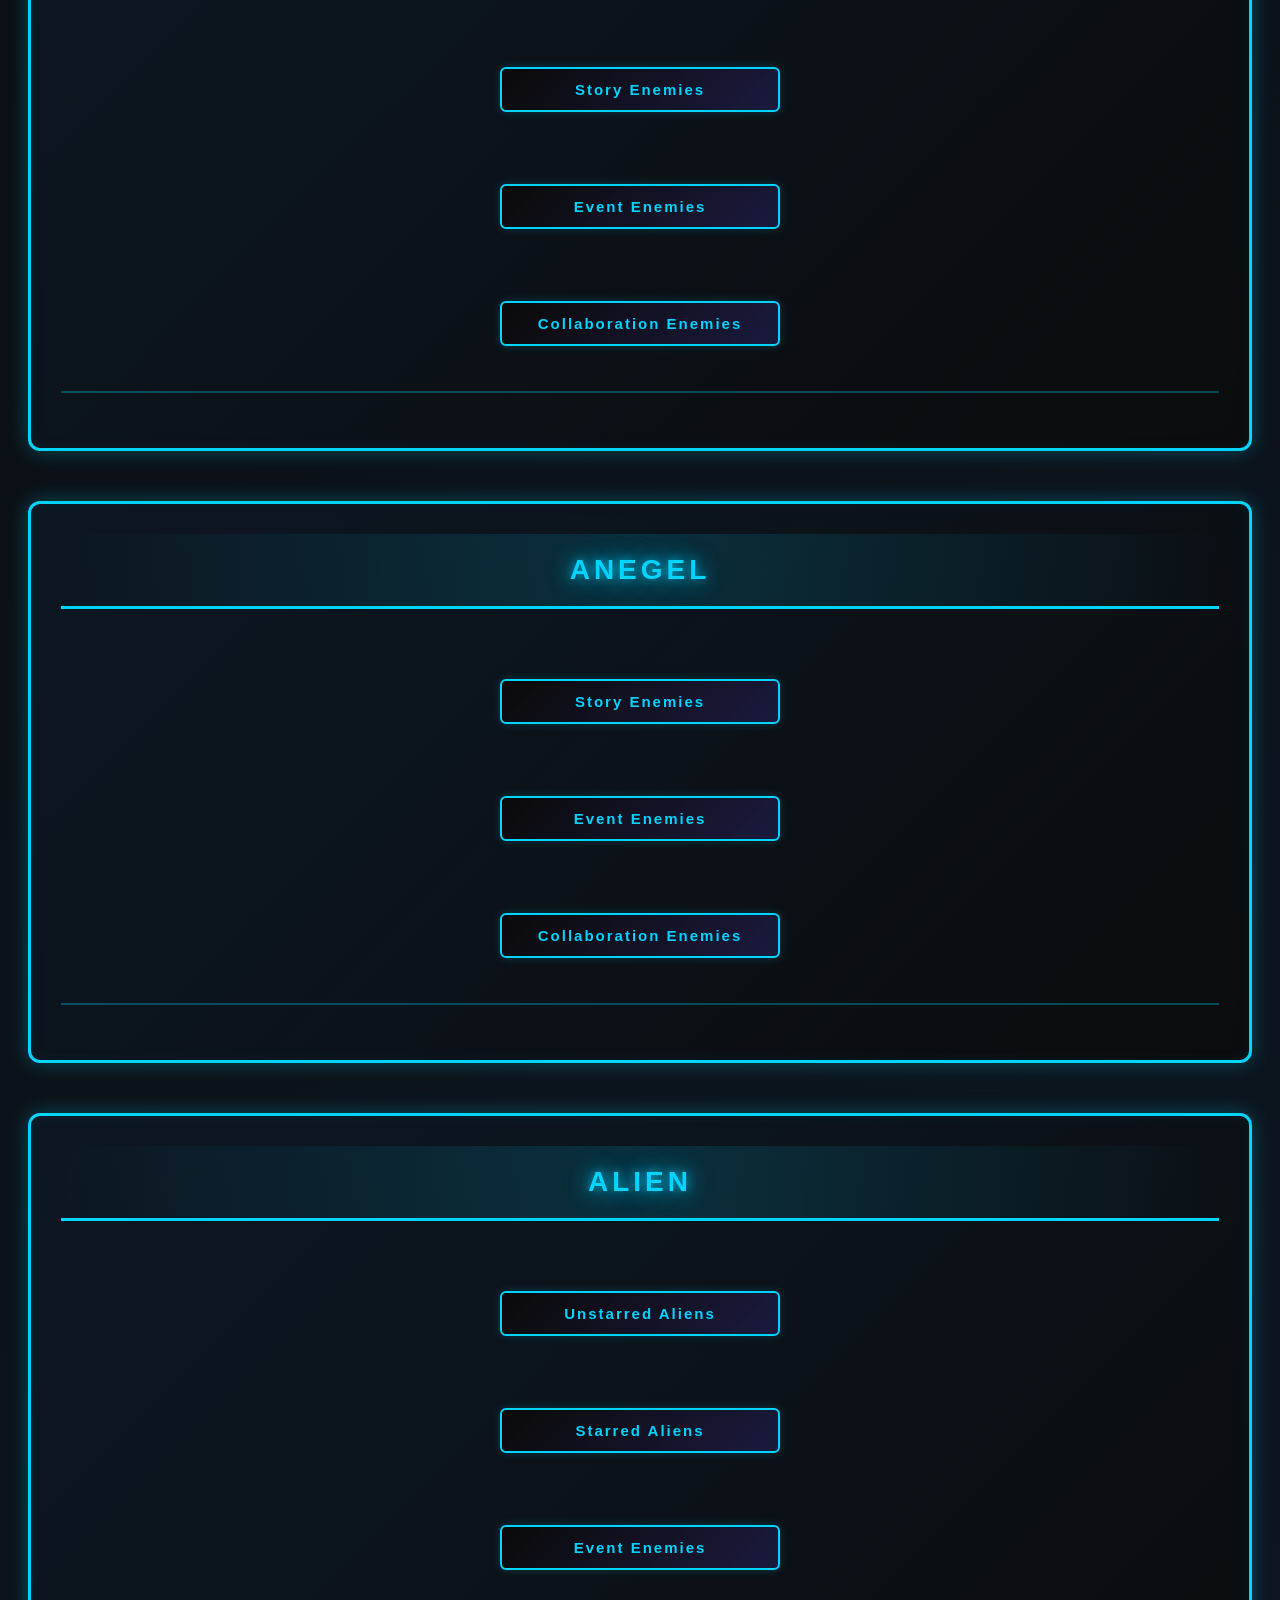
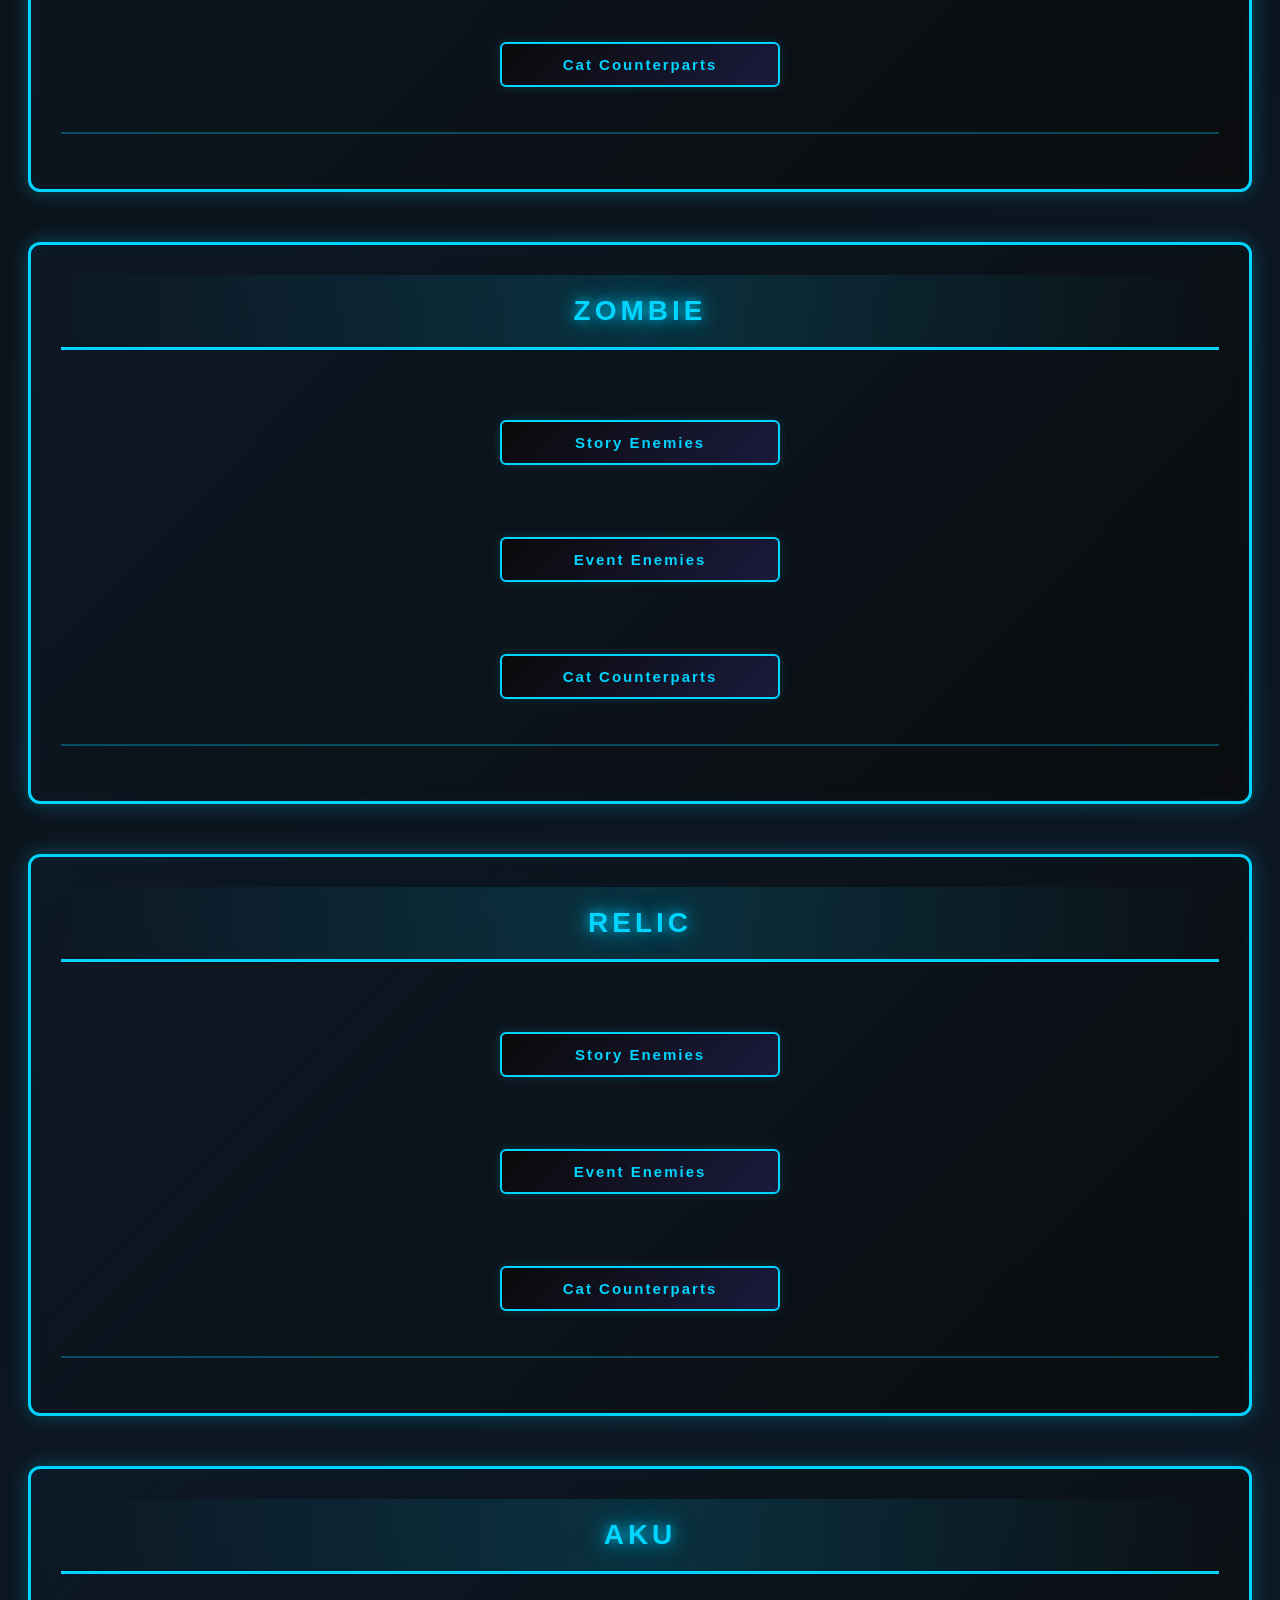
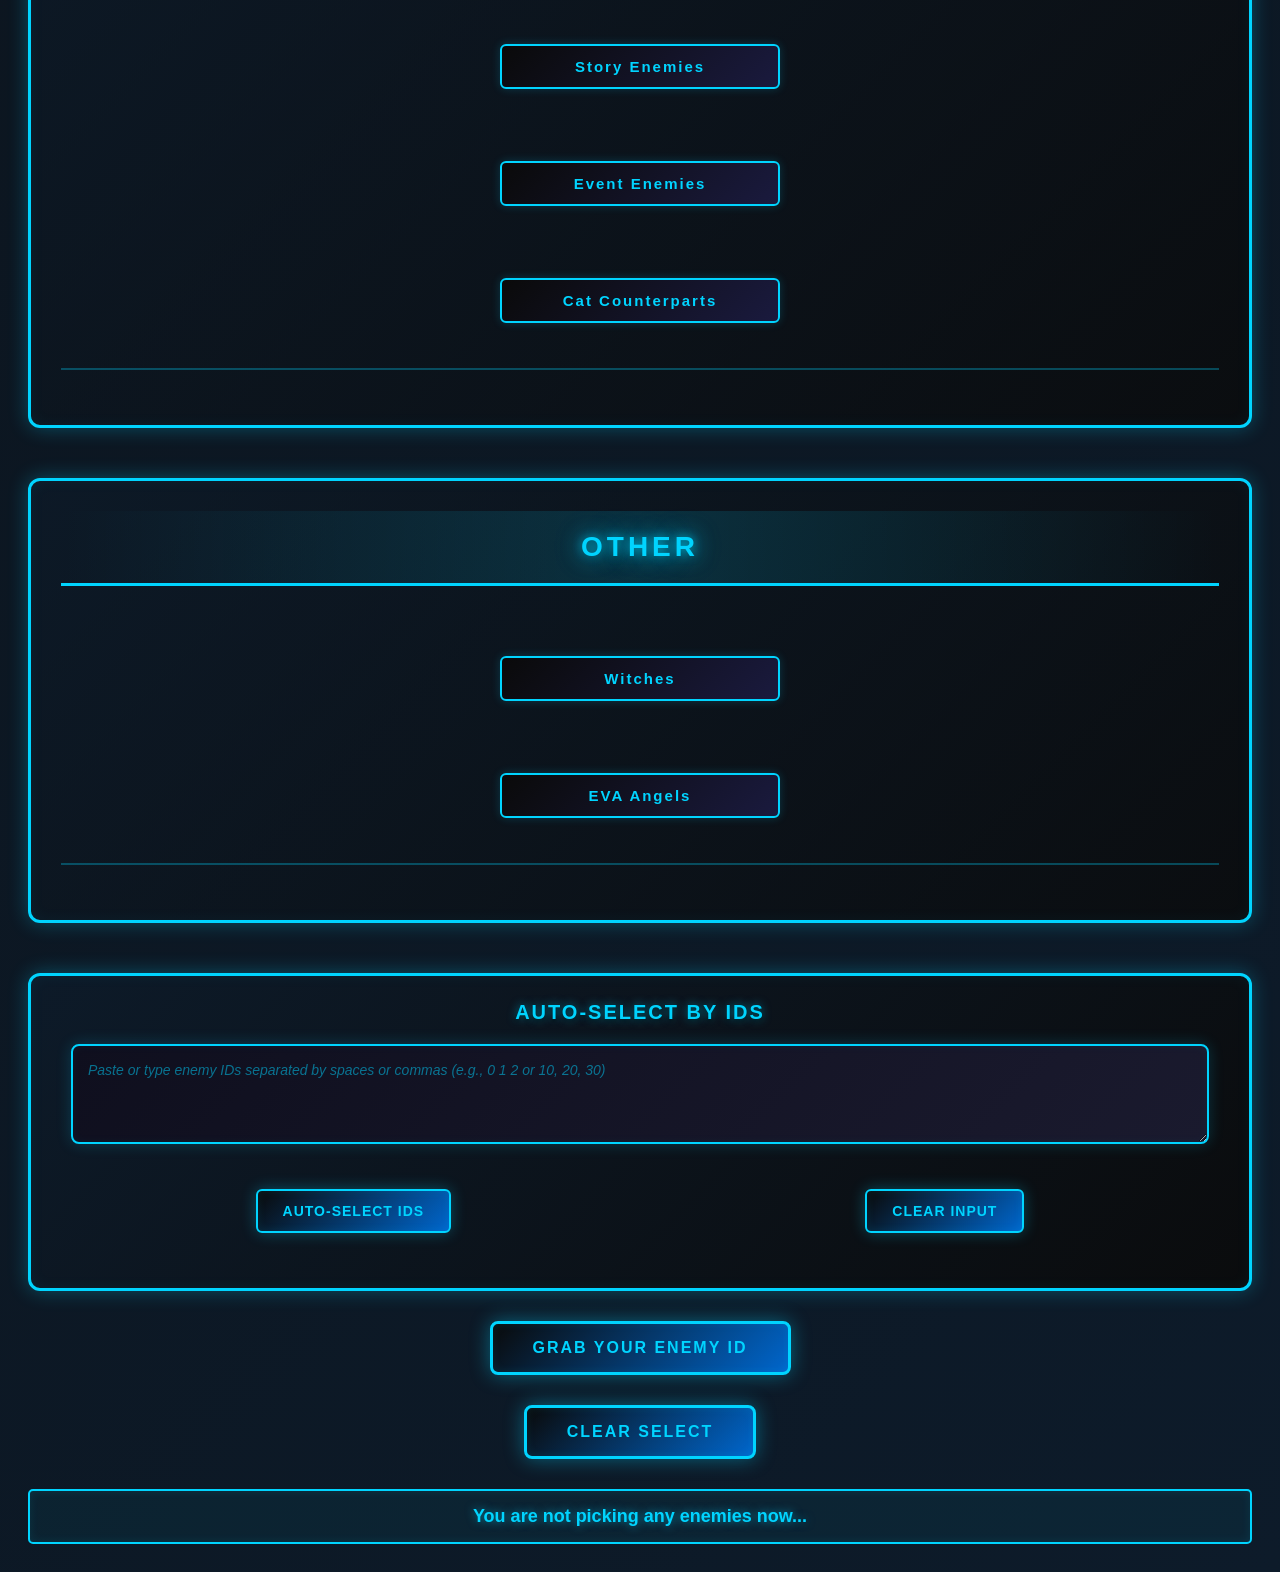
<file: enemies.html>
<!DOCTYPE html>
<html lang="en">
<head>
    <meta charset="UTF-8">
    <meta name="viewport" content="width=device-width, initial-scale=1.0">
    <link rel="stylesheet" href="style.css">
    <title>Ez Enemies ID</title>
</head>
<body>
    <h1>Easy Enemies ID</h1>

    <!-- link back to cats page -->
    <div style="text-align:center; margin-bottom:20px;">
      <a href="index.html" class="category-btn" style="display:inline-block;">Go to Cats IDs</a>
    </div>

    <div id="cats-container">
        <!-- แสดงศัตรูแยกตามระดับ (will reuse same JS logic) -->
    </div>

    <div class="auto-select-section">
      <h3>Auto-Select by IDs</h3>
      <textarea id="idInput" placeholder="Paste or type enemy IDs separated by spaces or commas (e.g., 0 1 2 or 10, 20, 30)"></textarea>
      <div class="button-group">
        <button onclick="autoSelectFromInput()">Auto-Select IDs</button>
        <button onclick="clearIdInput()">Clear Input</button>
      </div>
    </div>

    <button onclick="showSelected()">Grab your enemy id</button>
    <button onclick="clearSelected()">Clear Select</button>

    <div id="output">You are not picking any enemies now...</div>

    <script src="script.js"></script>
</body>
</html>
</file>
<file: style.css>
body {
      font-family: 'Arial', sans-serif;
      padding: 20px;
      background-color: #0a0a0a;
      background-image: linear-gradient(135deg, #0a0a0a 0%, #0d1b2a 100%);
      color: #fff;
    }

    h1, h2 {
      text-align: center;
      color: #00d4ff;
      text-shadow: 0 0 10px rgba(0, 212, 255, 0.6), 0 2px 4px rgba(0, 0, 0, 0.9);
      font-weight: bold;
      letter-spacing: 2px;
    }

    .rarity-section {
      margin-bottom: 50px;
      padding: 30px;
      border: 3px solid #00d4ff;
      border-radius: 12px;
      background: linear-gradient(135deg, rgba(13, 27, 42, 0.6) 0%, rgba(10, 10, 10, 0.8) 100%);
      box-shadow: 0 0 20px rgba(0, 212, 255, 0.3), inset 0 0 15px rgba(0, 212, 255, 0.05);
    }

    .rarity-section h2 {
      margin: 0 0 25px 0;
      padding: 20px;
      border-bottom: 3px solid #00d4ff;
      text-transform: uppercase;
      font-size: 28px;
      letter-spacing: 4px;
      background: linear-gradient(90deg, transparent 0%, rgba(0, 212, 255, 0.15) 50%, transparent 100%);
      color: #00d4ff;
      text-shadow: 
        0 0 10px rgba(0, 212, 255, 0.8),
        0 0 20px rgba(0, 212, 255, 0.6),
        0 0 30px rgba(0, 212, 255, 0.4),
        0 2px 6px rgba(0, 0, 0, 0.9);
      position: relative;
      border-radius: 8px 8px 0 0;
      font-weight: 900;
      animation: titleGlow 2s ease-in-out infinite;
    }

    @keyframes titleGlow {
      0%, 100% {
        text-shadow: 
          0 0 10px rgba(0, 212, 255, 0.8),
          0 0 20px rgba(0, 212, 255, 0.6),
          0 0 30px rgba(0, 212, 255, 0.4),
          0 2px 6px rgba(0, 0, 0, 0.9);
      }
      50% {
        text-shadow: 
          0 0 15px rgba(0, 212, 255, 1),
          0 0 30px rgba(0, 212, 255, 0.8),
          0 0 45px rgba(0, 212, 255, 0.6),
          0 2px 6px rgba(0, 0, 0, 0.9);
      }
    }

    .category-buttons {
      display: flex;
      flex-direction: column;
      gap: 12px;
      margin-bottom: 25px;
      align-items: center;
      padding: 15px 0;
      border-bottom: 2px solid rgba(0, 212, 255, 0.3);
    }

    .category-control {
      display: flex;
      gap: 10px;
      align-items: center;
      justify-content: center;
      flex-wrap: wrap;
    }

    .category-btn {
      padding: 12px 30px;
      font-size: 15px;
      font-weight: bold;
      background: linear-gradient(135deg, #0a0a0a 0%, #1a1a3e 100%);
      color: #00d4ff;
      border: 2px solid #00d4ff;
      border-radius: 6px;
      cursor: pointer;
      transition: 0.3s;
      text-transform: capitalize;
      box-shadow: 0 0 10px rgba(0, 212, 255, 0.2);
      min-width: 280px;
      text-align: center;
      white-space: nowrap;
    }

    .category-btn:hover {
      background: linear-gradient(135deg, #00d4ff 0%, #0066ff 100%);
      color: #000;
      box-shadow: 0 0 20px rgba(0, 212, 255, 0.6);
      transform: translateY(-2px);
    }

    .category-btn:active {
      transform: translateY(0px);
    }

    .select-all-btn {
      padding: 12px 25px;
      font-size: 13px;
      font-weight: bold;
      background: linear-gradient(135deg, #1a3a3a 0%, #0a2a3e 100%);
      color: #00ff88;
      border: 2px solid #00ff88;
      border-radius: 6px;
      cursor: pointer;
      transition: 0.3s;
      text-transform: capitalize;
      box-shadow: 0 0 10px rgba(0, 255, 136, 0.2);
      white-space: nowrap;
      margin: 0;
      display: none;
    }

    .select-all-btn:hover {
      background: linear-gradient(135deg, #00ff88 0%, #00dd66 100%);
      color: #000;
      box-shadow: 0 0 20px rgba(0, 255, 136, 0.6);
      transform: translateY(-2px);
    }

    .select-all-btn:active {
      transform: translateY(0px);
    }

    .cat-grid {
      display: flex;
      flex-wrap: wrap;
      gap: 20px;
      justify-content: center;
      padding: 20px 10px;
      animation: fadeIn 0.3s ease-in;
    }

    @keyframes fadeIn {
      from {
        opacity: 0;
      }
      to {
        opacity: 1;
      }
    }

    .cat-card {
      background: linear-gradient(135deg, #1a1a2e 0%, #0f0f1e 100%);
      border: 3px solid #00d4ff;
      border-radius: 10px;
      padding: 10px;
      width: 160px;
      text-align: center;
      box-shadow: 0 0 15px rgba(0, 212, 255, 0.3), inset 0 0 10px rgba(0, 212, 255, 0.1);
      transition: 0.3s;
      cursor: pointer;
    }

    .cat-card:hover {
      box-shadow: 0 0 25px rgba(0, 212, 255, 0.6), inset 0 0 15px rgba(0, 212, 255, 0.2);
      border-color: #00ffff;
      transform: scale(1.05);
    }

    .cat-card img {
      max-width: 100%;
      height: auto;
      pointer-events: none; /* ให้คลิกผ่านไปที่การ์ด */
    }

    .cat-card.selected {
      border-color: #00d4ff;
      background: linear-gradient(135deg, #003d5c 0%, #001f3f 100%);
      box-shadow: 0 0 30px rgba(0, 212, 255, 0.8), inset 0 0 15px rgba(0, 212, 255, 0.3);
    }

    button {
      margin-top: 30px;
      margin-bottom: 30px;
      padding: 15px 40px;
      font-size: 16px;
      font-weight: bold;
      display: block;
      margin-left: auto;
      margin-right: auto;
      cursor: pointer;
      background: linear-gradient(135deg, #0a0a0a 0%, #0066cc 100%);
      color: #00d4ff;
      border: 3px solid #00d4ff;
      border-radius: 8px;
      text-transform: uppercase;
      letter-spacing: 2px;
      box-shadow: 0 0 20px rgba(0, 212, 255, 0.4), inset 0 0 10px rgba(0, 212, 255, 0.1);
      transition: 0.3s;
    }

    button:hover {
      background: linear-gradient(135deg, #0066cc 0%, #00d4ff 100%);
      box-shadow: 0 0 30px rgba(0, 212, 255, 0.7), inset 0 0 15px rgba(0, 212, 255, 0.2);
      transform: translateY(-3px);
      color: #000;
    }

    button:active {
      transform: translateY(-1px);
      box-shadow: 0 0 15px rgba(0, 212, 255, 0.5);
    }

    #output {
      margin-top: 20px;
      text-align: center;
      font-size: 18px;
      font-weight: bold;
      color: #00d4ff;
      text-shadow: 0 0 10px rgba(0, 212, 255, 0.6);
      padding: 15px;
      background: rgba(0, 212, 255, 0.05);
      border: 2px solid #00d4ff;
      border-radius: 5px;
      box-shadow: inset 0 0 10px rgba(0, 212, 255, 0.1);
    }

    /* ========== RESPONSIVE DESIGN - MOBILE FIRST ========== */

    /* Tablet and Medium Screens (768px and up) */
    @media (min-width: 768px) {
      body {
        padding: 20px;
      }

      .cat-card {
        width: 160px;
      }

      .category-btn {
        min-width: 280px;
        font-size: 15px;
      }

      button {
        padding: 15px 40px;
        font-size: 16px;
      }
    }

    /* Mobile Phones (smaller than 768px) */
    @media (max-width: 767px) {
      body {
        padding: 10px;
      }

      h1, h2 {
        font-size: 24px;
        letter-spacing: 1px;
      }

      h1 {
        margin: 10px 0;
      }

      .rarity-section {
        margin-bottom: 30px;
        padding: 15px;
        border: 2px solid #00d4ff;
      }

      .rarity-section h2 {
        font-size: 20px;
        padding: 12px;
        margin: 0 0 15px 0;
        letter-spacing: 2px;
      }

      .category-buttons {
        gap: 10px;
        padding: 10px 0;
        margin-bottom: 15px;
      }

      .category-control {
        gap: 8px;
        flex-direction: column;
        width: 100%;
      }

      .category-btn {
        width: 100%;
        padding: 10px 15px;
        font-size: 13px;
        min-width: unset;
        white-space: normal;
        flex-grow: 1;
      }

      .select-all-btn {
        width: 100%;
        padding: 10px 15px;
        font-size: 12px;
      }

      .cat-grid {
        gap: 12px;
        padding: 10px 5px;
        justify-content: center;
      }

      .cat-card {
        width: 140px;
        padding: 8px;
        border: 2px solid #00d4ff;
      }

      .cat-card img {
        width: 100%;
        height: auto;
      }

      button {
        width: 90%;
        max-width: 100%;
        padding: 12px 20px;
        font-size: 14px;
        letter-spacing: 1px;
        margin-top: 15px;
        margin-bottom: 15px;
      }

      #output {
        font-size: 14px;
        padding: 12px;
        margin: 15px auto;
        width: 90%;
        max-width: 100%;
      }
    }

    /* Small Mobile Phones (smaller than 480px) */
    @media (max-width: 479px) {
      body {
        padding: 8px;
      }

      h1 {
        font-size: 20px;
        margin: 8px 0;
      }

      .rarity-section {
        margin-bottom: 20px;
        padding: 12px;
      }

      .rarity-section h2 {
        font-size: 18px;
        padding: 10px;
        margin: 0 0 12px 0;
        letter-spacing: 1px;
      }

      .category-buttons {
        gap: 8px;
        padding: 8px 0;
      }

      .category-btn {
        padding: 9px 12px;
        font-size: 12px;
      }

      .select-all-btn {
        padding: 9px 12px;
        font-size: 11px;
      }

      .cat-grid {
        gap: 10px;
        padding: 8px 3px;
      }

      .cat-card {
        width: 120px;
        padding: 6px;
        border: 2px solid #00d4ff;
      }

      button {
        width: 85%;
        padding: 10px 15px;
        font-size: 13px;
        letter-spacing: 0.5px;
      }

      #output {
        font-size: 12px;
        padding: 10px;
        width: 85%;
      }
    }

    /* Extra Small Devices (smaller than 375px) */
    @media (max-width: 374px) {
      h1 {
        font-size: 18px;
      }

      .rarity-section h2 {
        font-size: 16px;
        padding: 8px;
      }

      .cat-card {
        width: 100px;
        padding: 5px;
      }

      .category-btn {
        padding: 8px 10px;
        font-size: 11px;
      }

      button {
        width: 80%;
        padding: 9px 12px;
        font-size: 12px;
      }

      #output {
        font-size: 11px;
        width: 80%;
      }
    }

    /* ========== AUTO-SELECT SECTION STYLES ========== */

    .auto-select-section {
      margin: 20px 0;
      padding: 25px;
      background: linear-gradient(135deg, rgba(13, 27, 42, 0.8) 0%, rgba(10, 10, 10, 0.9) 100%);
      border: 3px solid #00d4ff;
      border-radius: 12px;
      box-shadow: 0 0 20px rgba(0, 212, 255, 0.3), inset 0 0 15px rgba(0, 212, 255, 0.05);
      animation: sectionGlow 3s ease-in-out infinite;
    }

    @keyframes sectionGlow {
      0%, 100% {
        box-shadow: 0 0 20px rgba(0, 212, 255, 0.3), inset 0 0 15px rgba(0, 212, 255, 0.05);
      }
      50% {
        box-shadow: 0 0 30px rgba(0, 212, 255, 0.5), inset 0 0 20px rgba(0, 212, 255, 0.1);
      }
    }

    .auto-select-section h3 {
      margin: 0 0 20px 0;
      color: #00d4ff;
      text-shadow: 0 0 10px rgba(0, 212, 255, 0.6), 0 2px 4px rgba(0, 0, 0, 0.9);
      font-weight: bold;
      letter-spacing: 2px;
      text-transform: uppercase;
      font-size: 20px;
      text-align: center;
    }

    .auto-select-section textarea {
      width: calc(100% - 30px); /* Account for padding */
      height: 100px;
      padding: 15px;
      background: linear-gradient(135deg, #0f0f1e 0%, #1a1a2e 100%);
      border: 2px solid #00d4ff;
      border-radius: 8px;
      color: #ffffff;
      font-family: 'Arial', sans-serif;
      font-size: 14px;
      line-height: 1.4;
      resize: vertical;
      box-shadow: 0 0 15px rgba(0, 212, 255, 0.2), inset 0 0 10px rgba(0, 212, 255, 0.05);
      transition: 0.3s;
      outline: none;
      box-sizing: border-box;
      margin: 0 auto;
      display: block;
    }

    .auto-select-section textarea::placeholder {
      color: rgba(0, 212, 255, 0.6);
      font-style: italic;
      opacity: 1;
    }

    .auto-select-section textarea:focus {
      border-color: #00ffff;
      box-shadow: 0 0 25px rgba(0, 212, 255, 0.6), inset 0 0 15px rgba(0, 212, 255, 0.1);
      background: linear-gradient(135deg, #0d1b2a 0%, #1a1a3e 100%);
    }

    .auto-select-section textarea:hover {
      border-color: #00ffff;
      box-shadow: 0 0 20px rgba(0, 212, 255, 0.4), inset 0 0 12px rgba(0, 212, 255, 0.08);
    }

    .auto-select-section textarea::placeholder {
      color: rgba(0, 212, 255, 0.5);
      font-style: italic;
    }

    .auto-select-section textarea:focus {
      border-color: #00ffff;
      box-shadow: 0 0 25px rgba(0, 212, 255, 0.6), inset 0 0 15px rgba(0, 212, 255, 0.1);
      background: linear-gradient(135deg, #0d1b2a 0%, #1a1a3e 100%);
    }

    .auto-select-section .button-group {
      display: flex;
      gap: 15px;
      justify-content: center;
      flex-wrap: wrap;
      margin-top: 15px;
    }

    .auto-select-section button {
      padding: 12px 25px;
      font-size: 14px;
      font-weight: bold;
      background: linear-gradient(135deg, #0a0a0a 0%, #0066cc 100%);
      color: #00d4ff;
      border: 2px solid #00d4ff;
      border-radius: 6px;
      cursor: pointer;
      text-transform: uppercase;
      letter-spacing: 1px;
      box-shadow: 0 0 15px rgba(0, 212, 255, 0.3), inset 0 0 8px rgba(0, 212, 255, 0.1);
      transition: 0.3s;
      min-width: 140px;
    }

    .auto-select-section button:hover {
      background: linear-gradient(135deg, #0066cc 0%, #00d4ff 100%);
      box-shadow: 0 0 25px rgba(0, 212, 255, 0.6), inset 0 0 12px rgba(0, 212, 255, 0.2);
      transform: translateY(-2px);
      color: #000;
    }

    .auto-select-section button:active {
      transform: translateY(0px);
      box-shadow: 0 0 15px rgba(0, 212, 255, 0.4);
    }

    /* ========== RESPONSIVE AUTO-SELECT ========== */

    @media (max-width: 767px) {
      .auto-select-section {
        margin: 15px 0;
        padding: 20px;
      }

      .auto-select-section h3 {
        font-size: 18px;
        margin-bottom: 15px;
      }

      .auto-select-section textarea {
        height: 80px;
        padding: 12px;
        font-size: 13px;
      }

      .auto-select-section .button-group {
        gap: 10px;
        margin-top: 12px;
      }

      .auto-select-section button {
        padding: 10px 20px;
        font-size: 13px;
        min-width: 120px;
      }
    }

    @media (max-width: 479px) {
      .auto-select-section {
        margin: 12px 0;
        padding: 15px;
      }

      .auto-select-section h3 {
        font-size: 16px;
        margin-bottom: 12px;
      }

      .auto-select-section textarea {
        height: 70px;
        padding: 10px;
        font-size: 12px;
      }

      .auto-select-section .button-group {
        gap: 8px;
        margin-top: 10px;
      }

      .auto-select-section button {
        padding: 9px 15px;
        font-size: 12px;
        min-width: 100px;
      }
    }
</file>
